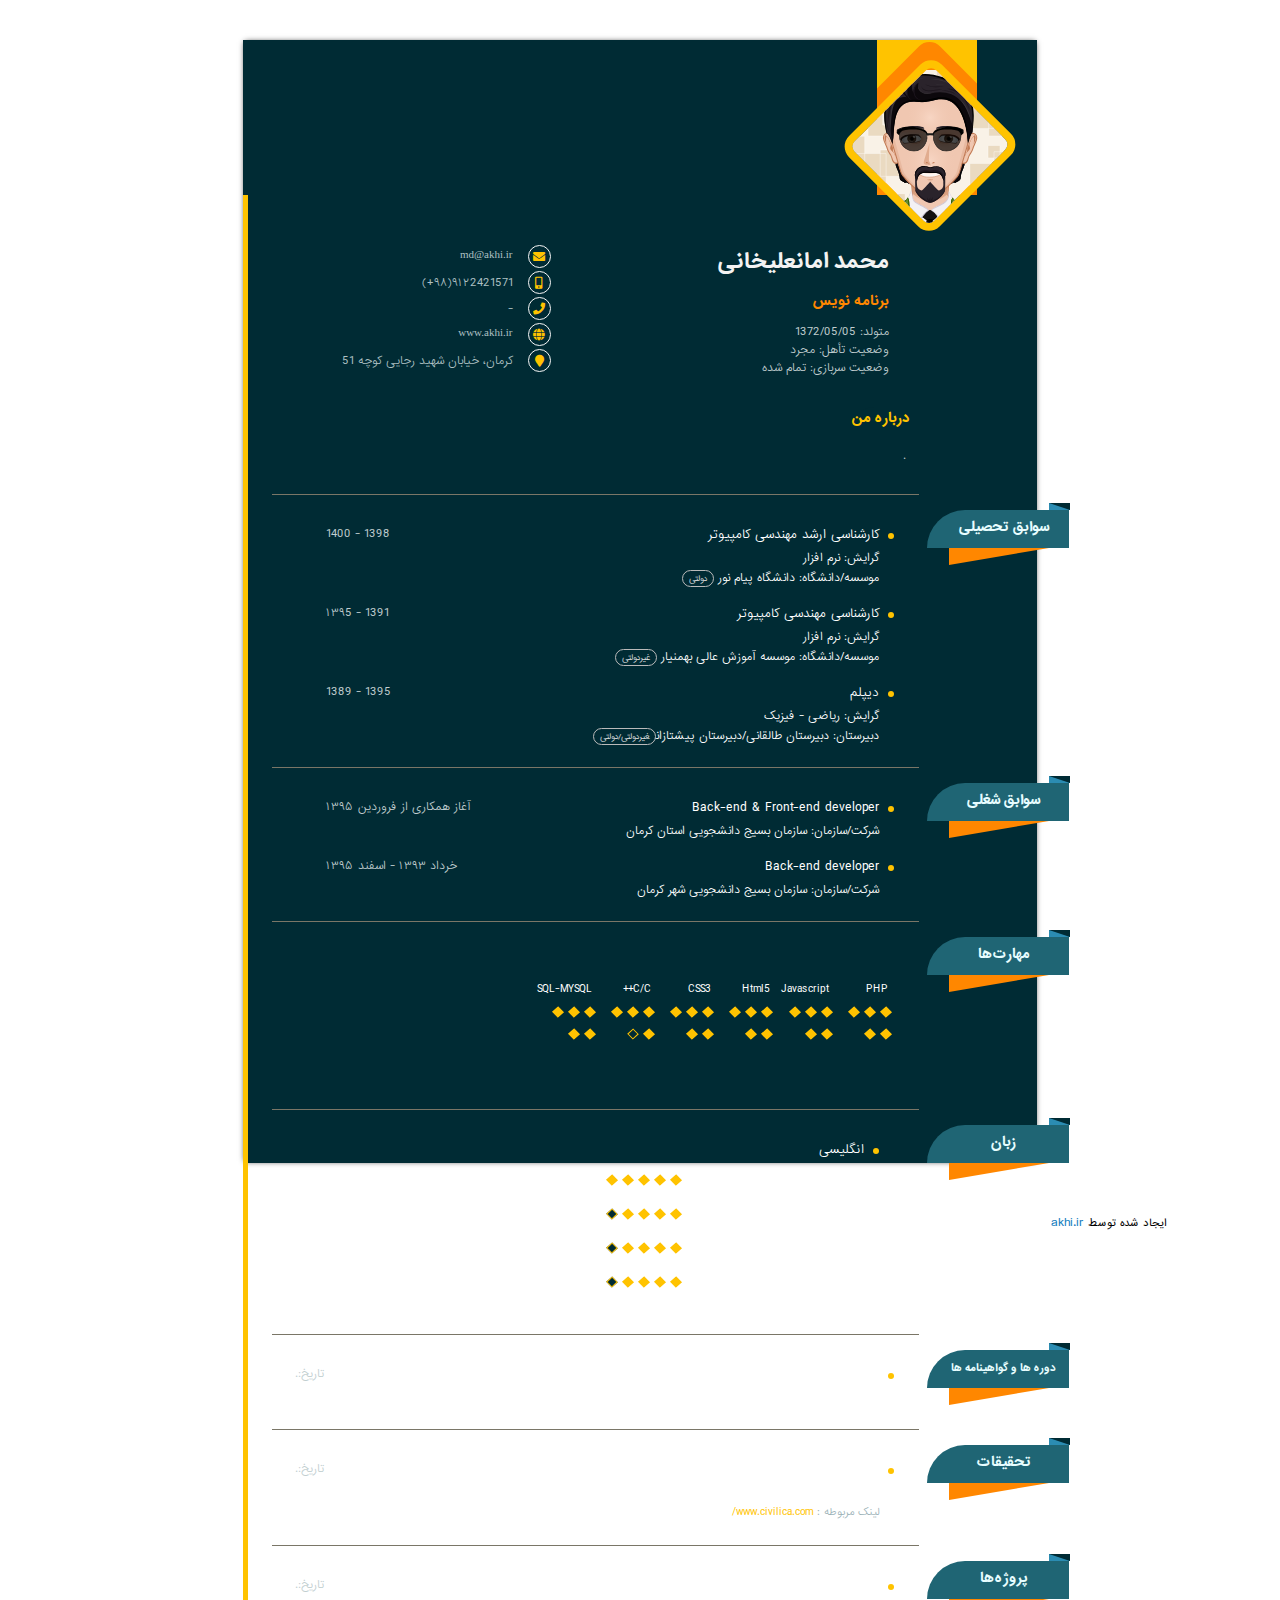
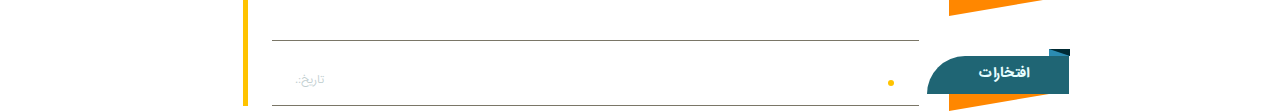
<file: index2.html>
<!DOCTYPE html>

<html>
<head>
    

    <base href="https://md-akhi.github.io/">

<meta charset="UTF-8">
<meta name="viewport" content="width=1024">
<link rel="icon" type="image/png" href="./favicon-new.png">

    <title>رزومه</title>
<meta name="description" content="برنامه نویس front-end &amp; back-end با بیش از 10 سال سابقه کار و طراح (با زبان های PHP) هستم.">

    <meta name="robots" content="noindex, nofollow">

<link href="./css/fonts.css" rel="stylesheet">
<link rel="stylesheet" href="./lib/fontawesome-5.15.1/css/all.min.css" />

<link href="./css/Resume-RTL.css" rel="stylesheet">
<link href="./css/main-RTL.css" rel="stylesheet" id="dynamic-style">

    <script src="./js/jquery.min.js"></script>
    <script src="../jsf/less.min.js"></script>


        <script>
        var options = {
            newVars: {
  "@main_font_size": "20px",
  "@main_color": "#ffc300",
  "@base_vertical_space": "15px",
  "@font_name": "IRANSans"
},
        };
    </script>
</head>

<body>
    

<style>
    body, html {
        -ms-text-size-adjust: none;
        -moz-text-size-adjust: none;
        -o-text-size-adjust: none;
        -webkit-text-size-adjust: none;
    }
</style>







<script>
    $(function () {
        setTimeout(function () {
            setInterval(function () {
                var button = document.querySelector('.tools-menu-purchase a');
                button.classList.remove('sheen-effect');
                setTimeout(function () {
                    button.classList.add('sheen-effect');
                }, 500)
            },4000)
        }, 2000)

        if (screen.width <= 768) {
            window.document.body.classList.add('mobile-version');
        }
    })
</script>    <div class="container">
        <div class="row" style="height:100%">
            <div class="smbox col-narrow">
                <div class="border"></div>
                <div class="pic-thumb">
                    <div class="user-image" style="background-image:url('./images/svg/myAvatar.svg')"></div>
                </div>
            </div>
            <div class="lgbox col-wide sortable-cv-items">
                <div class="contact-info not-drag">
                    <h1 class="not-drag">محمد امانعلیخانی</h1>
                        <h2 class="job-title not-drag">برنامه نویس</h2>
                    <div class="other-infos not-drag">
    
            <div class="basic__birthday">
                <span>متولد:</span>
                    <span>1372/05/05</span>
            </div>

            <div class="basic__marital">
                <span>وضعیت تأهل:</span>
                <span>مجرد</span>
            </div>

            <div class="basic__military">
                <span>وضعیت سربازی:</span>
                <span>تمام شده</span>
            </div>
    
</div>

                </div>
                <div class="not-drag">
                    <div class="infoo info" data-section="Contact">
    <div class="infoo-head">
        <label>اطلاعات تماس</label>
    </div>

            <div class="contact-item contact__email">
                <span>
                    <i class="fa fa-envelope"></i>
                </span>
                <span>ایمیل:</span>
                <span>md@akhi.ir</span>
            </div>
    <div class="contact-item contact__mobile">
                <span>
                    <i class="fa fa-mobile-alt"></i>
                </span>
                <span>موبایل:</span>
                <span style="unicode-bidi:embed" dir="ltr">(&#x2B;۹۸)۹۱۲2421571</span>
    </div>
            <div class="contact-item contact__phone">
                <span>
                    <i class="fa fa-phone"></i>
                </span>
                <span>تلفن:</span>
                <span>-</span>
            </div>
                <div class="contact-item contact__website">
                <span>
                    <i class="fas fa-globe"></i>
                </span>
                <span>وب سایت:</span>
                <span>www.akhi.ir</span>
            </div>
                <div class="contact-item contact__city">
                <span>
                    <i class="fas fa-map-marker"></i>
                </span>
                <span>آدرس:</span>
                <span>کرمان، خیابان شهید رجایی کوچه 51</span>
            </div>
</div>
                </div>
                <div class="not-drag">
                    


    <div class="property-item basic__about" data-section="About">
        <div class="property-item_head">
            <span>
                <i class="fa fa-user"></i>
            </span>
            <label>درباره من</label>
        </div>
        <div class="property-item_body">
            <p class="about-us">.
            </p>
        </div>
    </div>


                </div>

    <div class="property-item education__list" data-section="Education">
        <div class="property-item_head">
            <span>
                <i class="fa fa-graduation-cap"></i>
            </span>
            <label>سوابق تحصیلی</label>

        </div>
        <div class="property-item_body">
            <ul class="history multi-line">
                    <li>
                        <h2 class="subtitle">کارشناسی ارشد  مهندسی کامپیوتر</h2>
                        <h3 class="subtitle">گرایش: نرم افزار</h3>
                                    <h3 class="subtitle">موسسه/دانشگاه: دانشگاه پیام نور <label>دولتی</label></h3>
                                                    <label class="date"> 1398 -  1400</label>
                                            </li>
                    <li>
                        <h2 class="subtitle">کارشناسی  مهندسی کامپیوتر</h2>
                        <h3 class="subtitle">گرایش: نرم افزار</h3>
                                    <h3 class="subtitle">موسسه/دانشگاه: موسسه آموزش عالی بهمنیار <label>غیردولتی</label></h3>
                                                    <label class="date"> 1391 -  ۱۳۹5</label>
                                            </li>
                    <li>
                        <h2 class="subtitle">دیپلم</h2>
                        <h3 class="subtitle">گرایش: ریاضی - فیزیک</h3>
                                    <h3 class="subtitle">دبیرستان: دبیرستان طالقانی/دبیرستان پیشتازان<label>غیردولتی/دولتی</label></h3>
                                                    <label class="date"> 1395 -  1389</label>
                                            </li>
            </ul>
        </div>
    </div>

    <div class="property-item experience__list" data-section="Experience">
        <div class="property-item_head">
            <span>
                <i class="fa fa-toolbox"></i>
            </span>
            <label>سوابق شغلی</label>
        </div>
        <div class="property-item_body">
            <ul class="history multi-line">
                        <li class="1220">
                            <h2 class="subtitle">Back-end & Front-end developer</h2>
                            <h3 class="subtitle">
شرکت/سازمان: سازمان بسیج دانشجویی استان کرمان
                            </h3>
                                <label class="date">آغاز همکاری از فروردین ۱۳۹۵</label>

                        </li>
                        <li class="58666">
                            <h2 class="subtitle">Back-end developer</h2>
                            <h3 class="subtitle">
شرکت/سازمان: سازمان بسیج دانشجویی شهر کرمان
                            </h3>
                                <label class="date">خرداد ۱۳۹۳ - اسفند ۱۳۹۵</label>

                        </li>
            </ul>
        </div>
    </div>

    <div class="property-item skill__list" data-section="Skill">
        <div class="property-item_head">
            <span>
                <i class="fa fa-lightbulb"></i>
            </span>
            <label>مهارت‌ها</label>
        </div>
        <div class="property-item_body">
            <div class="bar-progress item-row w0">
                <ul class="history">
                        <li>
                            <span>
                                <label>PHP</label>
                                    <label class="grade">
                                        <small>100%</small>
                                            <i class=tik></i>
                                            <i class=tik></i>
                                            <i class=tik></i>
                                            <i class=tik></i>
                                            <i class=tik></i>
                                    </label>
                            </span>
                        </li>
                        <li>
                            <span>
                                <label>Javascript</label>
                                    <label class="grade">
                                        <small>100%</small>
                                            <i class=tik></i>
                                            <i class=tik></i>
                                            <i class=tik></i>
                                            <i class=tik></i>
                                            <i class=tik></i>
                                    </label>
                            </span>
                        </li>
						<li>
                            <span>
                                <label>Html5</label>
                                    <label class="grade">
                                        <small>100%</small>
                                            <i class=tik></i>
                                            <i class=tik></i>
                                            <i class=tik></i>
                                            <i class=tik></i>
                                            <i class=tik></i>
                                    </label>
                            </span>
                        </li>
						<li>
                            <span>
                                <label>CSS3</label>
                                    <label class="grade">
                                        <small>100%</small>
                                            <i class=tik></i>
                                            <i class=tik></i>
                                            <i class=tik></i>
                                            <i class=tik></i>
                                            <i class=tik></i>
                                    </label>
                            </span>
                        </li>
                        <li>
                            <span>
                                <label>C/C++</label>
                                    <label class="grade">
                                        <small>80%</small>
                                            <i class=tik></i>
                                            <i class=tik></i>
                                            <i class=tik></i>
                                            <i class=tik></i>
                                            <i ></i>
                                    </label>
                            </span>
                        </li>
                        <li>
                            <span>
                                <label>SQL-MYSQL</label>
                                    <label class="grade">
                                        <small>100%</small>
                                            <i class=tik></i>
                                            <i class=tik></i>
                                            <i class=tik></i>
                                            <i class=tik></i>
                                            <i class=tik></i>
                                    </label>
                            </span>
                        </li>
                </ul>

            </div>
            <div class="circle-progress">
                <div class="circle-progress__item">
                    <ul class="history">
                            <li>
                                <div class="c100 p100 small">
                                    <span>100%</span>
                                    <div class="slice">
                                        <div class="bar"></div>
                                        <div class="fill"></div>
                                    </div>
                                    <div class="circle-progress__title">.</div>
                                </div>
                            </li>
                            <li>
                                <div class="c100 p100 small">
                                    <span>100%</span>
                                    <div class="slice">
                                        <div class="bar"></div>
                                        <div class="fill"></div>
                                    </div>
                                    <div class="circle-progress__title">.</div>
                                </div>
                            </li>
                            <li>
                                <div class="c100 p80 small">
                                    <span>80%</span>
                                    <div class="slice">
                                        <div class="bar"></div>
                                        <div class="fill"></div>
                                    </div>
                                    <div class="circle-progress__title">.</div>
                                </div>
                            </li>
                            <li>
                                <div class="c100 p80 small">
                                    <span>80%</span>
                                    <div class="slice">
                                        <div class="bar"></div>
                                        <div class="fill"></div>
                                    </div>
                                    <div class="circle-progress__title">.</div>
                                </div>
                            </li>
                            <li>
                                <div class="c100 p80 small">
                                    <span>80%</span>
                                    <div class="slice">
                                        <div class="bar"></div>
                                        <div class="fill"></div>
                                    </div>
                                    <div class="circle-progress__title">Javascript</div>
                                </div>
                            </li>
                            <li>
                                <div class="c100 p100 small">
                                    <span>100%</span>
                                    <div class="slice">
                                        <div class="bar"></div>
                                        <div class="fill"></div>
                                    </div>
                                    <div class="circle-progress__title">.</div>
                                </div>
                            </li>
                            <li>
                                <div class="c100 p100 small">
                                    <span>100%</span>
                                    <div class="slice">
                                        <div class="bar"></div>
                                        <div class="fill"></div>
                                    </div>
                                    <div class="circle-progress__title">SQL</div>
                                </div>
                            </li>
                            <li>
                                <div class="c100 p100 small">
                                    <span>100%</span>
                                    <div class="slice">
                                        <div class="bar"></div>
                                        <div class="fill"></div>
                                    </div>
                                    <div class="circle-progress__title">.</div>
                                </div>
                            </li>
                    </ul>
                </div>
            </div>
        </div>
    </div>


    <div class="property-item language__list" data-section="Language">
        <div class="property-item_head">
            <span>
                <i class="fa fa-globe-americas"></i>
            </span>
            <label>زبان</label>
        </div>
        <div class="property-item_body">
            <div class="item-row w4">
                <ul class="history">
                            <li>
                                <h2 class="subtitle language-item">انگلیسی</h2>
                                <span>
                                    <label>مهارت خواندن</label>
                                    <label class="grade">
                                            <i class=tik><span id="freelancer" class="far fa-star"></span></i>
                                            <i class=tik><span id="freelancer" class="far fa-star"></span></i>
                                            <i class=tik><span id="freelancer" class="far fa-star"></span></i>
                                            <i class=tik><span id="freelancer" class="far fa-star"></span></i>
                                            <i class=tik><span id="freelancer" class="far fa-star"></span></i>
                                    </label>
                                </span>
                                <span>
                                    <label>مهارت نوشتن</label>
                                    <label class="grade">
                                            <i class=tik><span id="freelancer" class="far fa-star"></span></i>
                                            <i class=tik><span id="freelancer" class="far fa-star"></span></i>
                                            <i class=tik><span id="freelancer" class="far fa-star"></span></i>
                                            <i class=tik><span id="freelancer" class="far fa-star"></span></i>
                                            <i ><span id="freelancer" class="far fa-star"></span></i>
                                    </label>
                                </span>
                                <span>

                                    <label>مهارت گفتاری</label>
                                    <label class="grade">
                                            <i class=tik><span id="freelancer" class="far fa-star"></span></i>
                                            <i class=tik><span id="freelancer" class="far fa-star"></span></i>
                                            <i class=tik><span id="freelancer" class="far fa-star"></span></i>
                                            <i class=tik><span id="freelancer" class="far fa-star"></span></i>
                                            <i ><span id="freelancer" class="far fa-star"></span></i>
                                    </label>
                                </span>
                                <span>

                                    <label>مهارت شنیداری</label>
                                    <label class="grade">
                                            <i class=tik><span id="freelancer" class="far fa-star"></span></i>
                                            <i class=tik><span id="freelancer" class="far fa-star"></span></i>
                                            <i class=tik><span id="freelancer" class="far fa-star"></span></i>
                                            <i class=tik><span id="freelancer" class="far fa-star"></span></i>
                                            <i ><span id="freelancer" class="far fa-star"></span></i>
                                    </label>
                                </span>
                            </li>
                </ul>

            </div>
            <div class="circle-progress">
                <div class="circle-progress__item">
                    <ul class="history">
                        <li>
                            <h2 class="subtitle language-item">انگلیسی</h2>
                            <div class="c100 p100 small">
                                <span>100%</span>
                                <div class="slice">
                                    <div class="bar"></div>
                                    <div class="fill"></div>
                                </div>
                                <div class="circle-progress__title">مهارت خواندن</div>
                            </div>
                            <div class="c100 p80 small">
                                <span>80%</span>
                                <div class="slice">
                                    <div class="bar"></div>
                                    <div class="fill"></div>
                                </div>
                                <div class="circle-progress__title">مهارت گفتاری</div>
                            </div>
                            <div class="c100 p80 small">
                                <span>80%</span>
                                <div class="slice">
                                    <div class="bar"></div>
                                    <div class="fill"></div>
                                </div>
                                <div class="circle-progress__title">مهارت نوشتن</div>
                            </div>
                            <div class="c100 p80 small">
                                <span>80%</span>
                                <div class="slice">
                                    <div class="bar"></div>
                                    <div class="fill"></div>
                                </div>
                                <div class="circle-progress__title">مهارت شنیداری</div>
                            </div>
                        </li>
                    </ul>
                </div>
            </div>
        </div>
    </div>

    <div class="property-item certificate__list" data-section="Certificate">
        <div class="property-item_head">
            <span>
                <i class="fa fa-tasks"></i>
            </span>
            <label>دوره ها و گواهینامه ها</label>
            
        </div>
        <div class="property-item_body">
            <ul class="history one-line">
                    <li>
                        <h2 class="subtitle bidirectional">.</h2>
                        <h3 class="subtitle">موسسه: .</h3>
                            <label class="date"><label class="text-date">تاریخ:</label>.</label>
                    </li>
            </ul>
        </div>
    </div>




    <div class="property-item research__list" data-section="Research">
        <div class="property-item_head">
            <span>
                <i class="fa fa-search"></i>
            </span>
            <label>تحقیقات</label>

        </div>
        <div class="property-item_body">
            <ul class="history one-line">
                    <li>
                        <h2 class="subtitle bidirectional">
                            <span> .</span>
                        </h2>
                            <h3 class="subtitle">
                                ناشر: 
                                <span>.</span>
                            </h3>

                            <label class="date"><label class="text-date">تاریخ:</label>.</label>

                                                    <p class="project-link">
                                لینک مربوطه : <a rel="nofollow noreferrer" href="http://www.civilica.com/" target="_blank">www.civilica.com/</a>
                            </p>
                    </li>
            </ul>
        </div>
    </div>





    <div class="property-item project__list" data-section="Project">
        <div class="property-item_head">
            <span>
                <i class="fa fa-pencil-ruler"></i>
            </span>
            <label>پروژه‌ها</label>
            
        </div>
        <div class="property-item_body">
            <ul class="history one-line">
                <li>
                    <h2 class="subtitle bidirectional">
                    .</h2>
                        <h3 class="subtitle">کارفرما / درخواست کننده: .</h3>
                                            <label class="date"><label class="text-date">تاریخ:</label>.</label>

                                    </li>
            </ul>
        </div>
    </div>




    <div class="property-item honor__list" data-section="Honor">
        <div class="property-item_head">
            <span>
                <i class="fa fa-award"></i>
            </span>
            <label>افتخارات</label>
            
        </div>
        <div class="property-item_body">
            <ul class="history list-item">
                <li>
                    <p class="bidirectional">
                        .
                    </p>
                        <label class="date"><label class="text-date">تاریخ:</label>.</label>
                </li>
            </ul>
        </div>
    </div>





            </div>
        </div>
    </div>
<style>
    .page-watermark {
        left: calc(50% - 350px);
        display: none;
        position: absolute;
        font-size: 96px;
        transform: rotate(-45deg);
        -webkit-transform: rotate(-45deg);
        opacity: 0.5;
        font-weight: bold;
        color: #969696;
        z-index: 0;
    }
</style>

<script>
    var fullHeight = function (measure) {
        var height = document.querySelector(".container").offsetHeight;
        var colwide = document.querySelector(".col-wide");
        var colnarrow = document.querySelector(".col-narrow");
        var oneColLayout = document.querySelector(".one-col-layout");
        var head = document.querySelector(".contact-info");

        if (oneColLayout != null) {
            height = oneColLayout.offsetHeight;
        }
        else {
            if (measure) {
                var colNarrowMeasuredHeight = measureHeight('.col-narrow');
                var colWideMeasuredHeight = measureHeight('.col-wide');

                if (colWideMeasuredHeight > colNarrowMeasuredHeight) {
                    height = colWideMeasuredHeight;
                } else {
                    height = colNarrowMeasuredHeight;
                }
            }
            else {
                if (colwide.offsetHeight > colnarrow.offsetHeight) {
                    height = colwide.offsetHeight;
                } else {
                    height = colnarrow.offsetHeight;
                }

            }
        }

        if (head != null) height += head.offsetHeight;

        var height_mm = height / 3.7795275591 - 5;
        //var height_mm = (height * 25.4) / 96 - 0;

        height_mm = Math.ceil(height_mm / 297) * 297 - 1;
        document.querySelector(".container").style.height = height_mm + "mm";

        $('div.page-indicator,div.page-watermark').remove();
        var pages = Math.ceil(height_mm / 297);
        for (var i = 0; i < pages; i++) {
            var top = i * 297;
            $('<div data-page="' + (i + 1) + '" class="page-indicator"></div>').appendTo('.container').css({ top: top + 'mm' });
        }

    };
    function measureHeight(selector) {
        var height = 0;
        $(selector).children().each(function () {
            height += $(this).height() + parseInt($(this).css('paddingBottom')) + parseInt($(this).css('paddingTop'));
        })
        return height;
    }
</script>
<script>
    function webHeightAdjust() {
        var height = document.querySelector(".container").offsetHeight;
        var colwide = document.querySelector(".col-wide");
        var colnarrow = document.querySelector(".col-narrow");
        var oneColLayout = document.querySelector(".one-col-layout");
        var head = document.querySelector(".contact-info");
        if (oneColLayout != null) {
            height = oneColLayout.offsetHeight;
        }
        else {
            if (colwide.offsetHeight > colnarrow.offsetHeight) {
                height = colwide.offsetHeight;
            } else {
                height = colnarrow.offsetHeight;
            }
        }
        if (head != null) height += head.offsetHeight;
        var height_mm = height * 25.4 / 96 + 15;
        document.querySelector(".container").style.height = height_mm + "mm";
    }
</script>

    <div class="footer">
        ایجاد شده توسط
        <a href="https://akhi.ir">
            akhi.ir
        </a>
    </div>
    <style>
        .container {
            box-shadow: 0 0 6px -2px #000;
            margin: 0 auto;
            margin-top: 40px;
            margin-bottom: 50px;
            min-height: 297mm;
        }
    </style>
        <script src="../jsf/reloadStyle.js"></script>
    <script>
        window.onload = function () {
            setTimeout(function () {
                webHeightAdjust();
            }, 800);
        }
    </script>
       


</body>
</html>
</file>
<file: css/fonts.css>
@font-face {
    font-family: 'SDF';
    src: url('./fonts/IRANSans-web.woff') format('woff'),url('./fonts/IRANSans-Light-web.ttf') format('truetype');
    font-weight: normal;
}
@font-face {
    font-family: 'SDF';
    src: url('./fonts/IRANSans-Bold-web.woff') format('woff'),url('./fonts/IRANSans-Bold-web.ttf') format('truetype');
    font-weight: bold;
}
@font-face {
    font-family: 'SansIrani';
    src: url('./fonts/IRANSans-Light-web.woff') format('woff'),url('./fonts/IRANSans-Light-web.ttf') format('truetype');
    font-weight: normal;
}

@font-face {
    font-family: 'FarsNews';
    src: url('./fonts/Vazir.woff') format('woff');
    font-weight: normal;
}

@font-face {
    font-family: 'YekPezeshk';
    src: url('./fonts/IRANSansWeb.woff2') format('woff');
    font-weight: normal;
}

@font-face {
    font-family: 'Digiato';
    src: url('./fonts/IRANSansWeb_Light.woff2') format('woff');
    font-weight: normal;
}

@font-face {
    font-family: 'Digiato2';
    src: url('./fonts/OpenSans-Light.woff2') format('woff');
    font-weight: normal;
}
</file>
<file: css/Resume-RTL.css>
html {
    font-size: 14px
}

body {
    direction: rtl;
    font-family: sdf;
    margin: 0;
    font-size: 1rem;
    counter-reset: chapternum
}

.container {
    width: 210mm;
    display: block;
    -webkit-box-sizing: border-box;
    box-sizing: border-box;
    padding: 30px;
    background: #fff;
    position:relative;
}

.en-font {
    font-family: 'Calibri';
}

div.user-image {
    background-image: url('');
    background-size: cover;
    background-position: center;
    background-repeat: no-repeat;
    height: 110px;
    width: 110px;
    display: inline-block;
    -webkit-box-sizing: border-box;
    box-sizing: border-box;
    border-radius: 100%;
    margin: AUTO;
    display: -webkit-box;
    position: relative;
    z-index: 1
}

.name-job-desc {
    display: inline-block;
    width: 100%;
    box-sizing: border-box;
    padding: 0 10px;
    color: #333
}

    .name-job-desc h1 {
        margin: 0;
        font-size: 1.3rem;
        text-align: CENTER;
        font-weight: 700;
        margin-bottom: 10px;
        color: #147cbe;
        margin-top: 47px
    }

    .name-job-desc h2 {
        margin: -5px 0 15px;
        font-weight: 400;
        color: #909090;
        font-size: 13px;
        text-align: center;
    }

small {
    display: none
}

.contact-info_item > div span {
    font-size: .92rem
}

    .contact-info_item > div span:first-child {
        color: #1f222b;
        font-size: .9rem;
    }

h2.job-desc {
    margin-top: -9px;
    font-weight: 100;
    color: #147cbe;
    font-size: 20px
}

.property-item {
}

.circle-progress {
    display: none
}

.property-item_head {
    font-size: 1.1rem;
    border-bottom: 1px solid #147cbe;
    text-align: center;
    width: 50%;
    margin: AUTO;
    clear: both;
    padding-top: 15px
}

    .property-item_head label {
        font-size: 1rem;
        font-weight: 700;
        color: #147cbe;
        position: relative;
        text-align: center;
        line-height: 2.2em;
        border-bottom: 3px solid;
        min-width: 100px
    }

.property-item_body {
    padding: 10px 0 5px;
    width: 100%;
    box-sizing: border-box
}

    .property-item_body > *:first-child {
        margin: 0;
        margin-top: 0;
        font-size: 14px;
        padding: 0 15px
    }

ul.history, ul.list-item {
    list-style-type: circle;
    padding-right: 0;
    float: right;
    margin-top: 0 !important;
    width: 100%
}

    ul.history h2.subtitle {
        margin: 0;
        font-size: 13px;
        margin-bottom: 5px;
        margin-top: 5px;
        font-weight: 700;
        color: inherit
    }

    ul.history h3.subtitle {
        margin: 0;
        font-size: 12px;
        margin-bottom: 2px;
        font-style: italic
    }

    ul.history label.date {
        font-size: 11px;
        margin-top: 5px
    }

    ul.history p.description {
        font-size: 11px;
        margin: 0;
        margin-top: 6px;
        color: #525252
    }

    ul.history li {
        float: right;
        list-style: none;
        box-sizing: border-box;
        padding-right: 0;
        margin: 0;
        min-height: 60px
    }

        ul.history li:last-child {
            margin-bottom: 0
        }



    ul.list-item li {
        list-style: none;
        width: 100%;
        margin-bottom: 5px;
    }

        ul.list-item li:last-child {
            margin-bottom: 0
        }

        ul.list-item li p {
            border-right: 1px solid #eee;
            padding-right: 0;
            padding-left: 15px;
            margin: 0;
            font-weight: bold;
        }

div.item-row li > span {
    float: right;
    padding-left: 10px;
    box-sizing: border-box;
    height: 24px;
    margin: 5px 0;
    display: block
}

    div.item-row li > span label {
        line-height: 24px;
        height: 100%;
        font-size: 10px;
        display: block;
        float: right
    }

        div.item-row li > span label:first-child {
            float: right;
            color: #fff;
            background: #575757;
            display: block;
            padding: 0 6px;
            border-radius: 2px;
            margin-left: 5px;
        }

.item-row.w0 li > span {
    width: auto
}

.item-row.w1 li > span {
    width: 100%
}

div.item-row.w1.fix li > span label:first-child {
    width: 20%
}

.item-row.w2 li > span {
    width: 50%
}

div.item-row.w2.fix li > span label:first-child {
    width: 35%
}

.item-row.w3 li > span {
    width: 33.3333%
}

div.item-row.w3.fix li > span label:first-child {
    width: 50%
}

.item-row.w4 > li span {
    margin-left: 10px;
    margin-bottom: 15px
}

div.item-row.w4.fix li > span label:first-child {
    width: 56%
}

div.item-row li > span label.grade i {
    border-radius: 50%;
    width: 10px;
    height: 10px;
    margin: 7px 1px;
    background: #c7c7c7;
    box-sizing: border-box;
    display: block;
    float: right
}

    div.item-row li > span label.grade i.tik {
        background: #575757
    }

label.date {
    color: #8a8a8a
}

h2.subtitle {
    width: 100%;
    font-size: 1.1rem;
    margin-bottom: 5px;
    margin-top: 0;
    font-size: 13px
}

h3.subtitle {
    font-size: 1rem;
    margin: 0;
    font-weight: 400
}

ul.list-item li p.description {
    margin: 0;
    color: #8a8a8a
}

.contact-info_item {
    clear: both;
    display: inline-block;
    width: 100%;
    background: #f7f7f7;
    padding: 10px 0;
    margin-top: -50px;
    position: relative;
    z-index: 0
}

    .contact-info_item div {
        width: 250px;
        float: right;
        padding: 0;
        padding-right: 100px
    }

.about-us {
    padding: 0 20px;
    text-align: justify;
    line-height: 2.1em
}

.footer {
    text-align: center;
    margin-bottom: 15px;
    font-size: 11px
}

    .footer a {
        color: #147cbe;
        text-decoration: none;
        font-size: 15px
    }

ul.history.one-line li {
    width: 100%
}

h3.subtitle label {
    font-size: 10px;
    color: #2c2c2c;
    background: #d0d0d0;
    padding: 1px 6px;
    font-style: normal;
    border-radius: 4px
}

.skill-grade {
    display: none !important
}

.property-item_head span {
    display: none
}

div.contact-item span:first-child {
    display: none
}

.multi-line li {
    width: 50%
}

.one-col-layout {
    float: right;
    width: 100%
}

li.break-property-item {
    clear: both !important;
    width: 100% !important;
    float: none !important
}

.bar-progress {
}

.circle-progress {
    display: none;
    float: right;
    width: 100%
}

.circle-progress__item {
    float: right;
    width: 100%
}

.circle-progress__title {
    font-size: 11px;
    position: absolute;
    top: 88px;
    line-height: 14px;
    width: 100%;
    text-align: center
}

.property-item.social__list ul.history li span label i:last-child {
    display: none
}

.property-item.social__list ul.history li span label:first-child {
    font-size: 19px;
    color: #334b63;
    background: #fff
}

.rect-auto, .c100.p51 .slice, .c100.p52 .slice, .c100.p53 .slice, .c100.p54 .slice, .c100.p55 .slice, .c100.p56 .slice, .c100.p57 .slice, .c100.p58 .slice, .c100.p59 .slice, .c100.p60 .slice, .c100.p61 .slice, .c100.p62 .slice, .c100.p63 .slice, .c100.p64 .slice, .c100.p65 .slice, .c100.p66 .slice, .c100.p67 .slice, .c100.p68 .slice, .c100.p69 .slice, .c100.p70 .slice, .c100.p71 .slice, .c100.p72 .slice, .c100.p73 .slice, .c100.p74 .slice, .c100.p75 .slice, .c100.p76 .slice, .c100.p77 .slice, .c100.p78 .slice, .c100.p79 .slice, .c100.p80 .slice, .c100.p81 .slice, .c100.p82 .slice, .c100.p83 .slice, .c100.p84 .slice, .c100.p85 .slice, .c100.p86 .slice, .c100.p87 .slice, .c100.p88 .slice, .c100.p89 .slice, .c100.p90 .slice, .c100.p91 .slice, .c100.p92 .slice, .c100.p93 .slice, .c100.p94 .slice, .c100.p95 .slice, .c100.p96 .slice, .c100.p97 .slice, .c100.p98 .slice, .c100.p99 .slice, .c100.p100 .slice {
    clip: rect(auto,auto,auto,auto)
}

.pie, .c100 .bar, .c100.p51 .fill, .c100.p52 .fill, .c100.p53 .fill, .c100.p54 .fill, .c100.p55 .fill, .c100.p56 .fill, .c100.p57 .fill, .c100.p58 .fill, .c100.p59 .fill, .c100.p60 .fill, .c100.p61 .fill, .c100.p62 .fill, .c100.p63 .fill, .c100.p64 .fill, .c100.p65 .fill, .c100.p66 .fill, .c100.p67 .fill, .c100.p68 .fill, .c100.p69 .fill, .c100.p70 .fill, .c100.p71 .fill, .c100.p72 .fill, .c100.p73 .fill, .c100.p74 .fill, .c100.p75 .fill, .c100.p76 .fill, .c100.p77 .fill, .c100.p78 .fill, .c100.p79 .fill, .c100.p80 .fill, .c100.p81 .fill, .c100.p82 .fill, .c100.p83 .fill, .c100.p84 .fill, .c100.p85 .fill, .c100.p86 .fill, .c100.p87 .fill, .c100.p88 .fill, .c100.p89 .fill, .c100.p90 .fill, .c100.p91 .fill, .c100.p92 .fill, .c100.p93 .fill, .c100.p94 .fill, .c100.p95 .fill, .c100.p96 .fill, .c100.p97 .fill, .c100.p98 .fill, .c100.p99 .fill, .c100.p100 .fill {
    position: absolute;
    border: .08em solid #307bbb;
    width: .84em;
    height: .84em;
    clip: rect(0em,0.5em,1em,0em);
    border-radius: 50%;
    -webkit-transform: rotate(0deg);
    -moz-transform: rotate(0deg);
    -ms-transform: rotate(0deg);
    -o-transform: rotate(0deg);
    transform: rotate(0deg)
}

.pie-fill, .c100.p51 .bar:after, .c100.p51 .fill, .c100.p52 .bar:after, .c100.p52 .fill, .c100.p53 .bar:after, .c100.p53 .fill, .c100.p54 .bar:after, .c100.p54 .fill, .c100.p55 .bar:after, .c100.p55 .fill, .c100.p56 .bar:after, .c100.p56 .fill, .c100.p57 .bar:after, .c100.p57 .fill, .c100.p58 .bar:after, .c100.p58 .fill, .c100.p59 .bar:after, .c100.p59 .fill, .c100.p60 .bar:after, .c100.p60 .fill, .c100.p61 .bar:after, .c100.p61 .fill, .c100.p62 .bar:after, .c100.p62 .fill, .c100.p63 .bar:after, .c100.p63 .fill, .c100.p64 .bar:after, .c100.p64 .fill, .c100.p65 .bar:after, .c100.p65 .fill, .c100.p66 .bar:after, .c100.p66 .fill, .c100.p67 .bar:after, .c100.p67 .fill, .c100.p68 .bar:after, .c100.p68 .fill, .c100.p69 .bar:after, .c100.p69 .fill, .c100.p70 .bar:after, .c100.p70 .fill, .c100.p71 .bar:after, .c100.p71 .fill, .c100.p72 .bar:after, .c100.p72 .fill, .c100.p73 .bar:after, .c100.p73 .fill, .c100.p74 .bar:after, .c100.p74 .fill, .c100.p75 .bar:after, .c100.p75 .fill, .c100.p76 .bar:after, .c100.p76 .fill, .c100.p77 .bar:after, .c100.p77 .fill, .c100.p78 .bar:after, .c100.p78 .fill, .c100.p79 .bar:after, .c100.p79 .fill, .c100.p80 .bar:after, .c100.p80 .fill, .c100.p81 .bar:after, .c100.p81 .fill, .c100.p82 .bar:after, .c100.p82 .fill, .c100.p83 .bar:after, .c100.p83 .fill, .c100.p84 .bar:after, .c100.p84 .fill, .c100.p85 .bar:after, .c100.p85 .fill, .c100.p86 .bar:after, .c100.p86 .fill, .c100.p87 .bar:after, .c100.p87 .fill, .c100.p88 .bar:after, .c100.p88 .fill, .c100.p89 .bar:after, .c100.p89 .fill, .c100.p90 .bar:after, .c100.p90 .fill, .c100.p91 .bar:after, .c100.p91 .fill, .c100.p92 .bar:after, .c100.p92 .fill, .c100.p93 .bar:after, .c100.p93 .fill, .c100.p94 .bar:after, .c100.p94 .fill, .c100.p95 .bar:after, .c100.p95 .fill, .c100.p96 .bar:after, .c100.p96 .fill, .c100.p97 .bar:after, .c100.p97 .fill, .c100.p98 .bar:after, .c100.p98 .fill, .c100.p99 .bar:after, .c100.p99 .fill, .c100.p100 .bar:after, .c100.p100 .fill {
    -webkit-transform: rotate(180deg);
    -moz-transform: rotate(180deg);
    -ms-transform: rotate(180deg);
    -o-transform: rotate(180deg);
    transform: rotate(180deg)
}

.c100 {
    position: relative;
    font-size: 120px;
    width: 1em;
    height: 1em;
    border-radius: 50%;
    float: left;
    margin: 0 .1em .1em 0;
    background-color: #ccc
}

    .c100 *, .c100 *:before, .c100 *:after {
        -webkit-box-sizing: content-box;
        -moz-box-sizing: content-box;
        box-sizing: content-box
    }

    .c100.center {
        float: none;
        margin: 0 auto
    }

    .c100.big {
        font-size: 240px
    }

    .c100.small {
        font-size: 80px
    }

    .c100 > span {
        position: absolute;
        width: 100%;
        z-index: 1;
        left: 0;
        top: 0;
        width: 5em;
        line-height: 5em;
        font-size: .2em;
        color: #ccc;
        display: block;
        text-align: center;
        white-space: nowrap;
        -webkit-transition-property: all;
        -moz-transition-property: all;
        -o-transition-property: all;
        transition-property: all;
        -webkit-transition-duration: .2s;
        -moz-transition-duration: .2s;
        -o-transition-duration: .2s;
        transition-duration: .2s;
        -webkit-transition-timing-function: ease-out;
        -moz-transition-timing-function: ease-out;
        -o-transition-timing-function: ease-out;
        transition-timing-function: ease-out
    }

    .c100:after {
        position: absolute;
        top: .08em;
        left: .08em;
        display: block;
        content: " ";
        border-radius: 50%;
        background-color: #f5f5f5;
        width: .84em;
        height: .84em;
        -webkit-transition-property: all;
        -moz-transition-property: all;
        -o-transition-property: all;
        transition-property: all;
        -webkit-transition-duration: .2s;
        -moz-transition-duration: .2s;
        -o-transition-duration: .2s;
        transition-duration: .2s;
        -webkit-transition-timing-function: ease-in;
        -moz-transition-timing-function: ease-in;
        -o-transition-timing-function: ease-in;
        transition-timing-function: ease-in
    }

    .c100 .slice {
        position: absolute;
        width: 1em;
        height: 1em;
        clip: rect(0em,1em,1em,0.5em)
    }

    .c100.p1 .bar {
        -webkit-transform: rotate(3.6deg);
        -moz-transform: rotate(3.6deg);
        -ms-transform: rotate(3.6deg);
        -o-transform: rotate(3.6deg);
        transform: rotate(3.6deg)
    }

    .c100.p2 .bar {
        -webkit-transform: rotate(7.2deg);
        -moz-transform: rotate(7.2deg);
        -ms-transform: rotate(7.2deg);
        -o-transform: rotate(7.2deg);
        transform: rotate(7.2deg)
    }

    .c100.p3 .bar {
        -webkit-transform: rotate(10.8deg);
        -moz-transform: rotate(10.8deg);
        -ms-transform: rotate(10.8deg);
        -o-transform: rotate(10.8deg);
        transform: rotate(10.8deg)
    }

    .c100.p4 .bar {
        -webkit-transform: rotate(14.4deg);
        -moz-transform: rotate(14.4deg);
        -ms-transform: rotate(14.4deg);
        -o-transform: rotate(14.4deg);
        transform: rotate(14.4deg)
    }

    .c100.p5 .bar {
        -webkit-transform: rotate(18deg);
        -moz-transform: rotate(18deg);
        -ms-transform: rotate(18deg);
        -o-transform: rotate(18deg);
        transform: rotate(18deg)
    }

    .c100.p6 .bar {
        -webkit-transform: rotate(21.6deg);
        -moz-transform: rotate(21.6deg);
        -ms-transform: rotate(21.6deg);
        -o-transform: rotate(21.6deg);
        transform: rotate(21.6deg)
    }

    .c100.p7 .bar {
        -webkit-transform: rotate(25.2deg);
        -moz-transform: rotate(25.2deg);
        -ms-transform: rotate(25.2deg);
        -o-transform: rotate(25.2deg);
        transform: rotate(25.2deg)
    }

    .c100.p8 .bar {
        -webkit-transform: rotate(28.8deg);
        -moz-transform: rotate(28.8deg);
        -ms-transform: rotate(28.8deg);
        -o-transform: rotate(28.8deg);
        transform: rotate(28.8deg)
    }

    .c100.p9 .bar {
        -webkit-transform: rotate(32.4deg);
        -moz-transform: rotate(32.4deg);
        -ms-transform: rotate(32.4deg);
        -o-transform: rotate(32.4deg);
        transform: rotate(32.4deg)
    }

    .c100.p10 .bar {
        -webkit-transform: rotate(36deg);
        -moz-transform: rotate(36deg);
        -ms-transform: rotate(36deg);
        -o-transform: rotate(36deg);
        transform: rotate(36deg)
    }

    .c100.p11 .bar {
        -webkit-transform: rotate(39.6deg);
        -moz-transform: rotate(39.6deg);
        -ms-transform: rotate(39.6deg);
        -o-transform: rotate(39.6deg);
        transform: rotate(39.6deg)
    }

    .c100.p12 .bar {
        -webkit-transform: rotate(43.2deg);
        -moz-transform: rotate(43.2deg);
        -ms-transform: rotate(43.2deg);
        -o-transform: rotate(43.2deg);
        transform: rotate(43.2deg)
    }

    .c100.p13 .bar {
        -webkit-transform: rotate(46.800000000000004deg);
        -moz-transform: rotate(46.800000000000004deg);
        -ms-transform: rotate(46.800000000000004deg);
        -o-transform: rotate(46.800000000000004deg);
        transform: rotate(46.800000000000004deg)
    }

    .c100.p14 .bar {
        -webkit-transform: rotate(50.4deg);
        -moz-transform: rotate(50.4deg);
        -ms-transform: rotate(50.4deg);
        -o-transform: rotate(50.4deg);
        transform: rotate(50.4deg)
    }

    .c100.p15 .bar {
        -webkit-transform: rotate(54deg);
        -moz-transform: rotate(54deg);
        -ms-transform: rotate(54deg);
        -o-transform: rotate(54deg);
        transform: rotate(54deg)
    }

    .c100.p16 .bar {
        -webkit-transform: rotate(57.6deg);
        -moz-transform: rotate(57.6deg);
        -ms-transform: rotate(57.6deg);
        -o-transform: rotate(57.6deg);
        transform: rotate(57.6deg)
    }

    .c100.p17 .bar {
        -webkit-transform: rotate(61.2deg);
        -moz-transform: rotate(61.2deg);
        -ms-transform: rotate(61.2deg);
        -o-transform: rotate(61.2deg);
        transform: rotate(61.2deg)
    }

    .c100.p18 .bar {
        -webkit-transform: rotate(64.8deg);
        -moz-transform: rotate(64.8deg);
        -ms-transform: rotate(64.8deg);
        -o-transform: rotate(64.8deg);
        transform: rotate(64.8deg)
    }

    .c100.p19 .bar {
        -webkit-transform: rotate(68.4deg);
        -moz-transform: rotate(68.4deg);
        -ms-transform: rotate(68.4deg);
        -o-transform: rotate(68.4deg);
        transform: rotate(68.4deg)
    }

    .c100.p20 .bar {
        -webkit-transform: rotate(72deg);
        -moz-transform: rotate(72deg);
        -ms-transform: rotate(72deg);
        -o-transform: rotate(72deg);
        transform: rotate(72deg)
    }

    .c100.p21 .bar {
        -webkit-transform: rotate(75.60000000000001deg);
        -moz-transform: rotate(75.60000000000001deg);
        -ms-transform: rotate(75.60000000000001deg);
        -o-transform: rotate(75.60000000000001deg);
        transform: rotate(75.60000000000001deg)
    }

    .c100.p22 .bar {
        -webkit-transform: rotate(79.2deg);
        -moz-transform: rotate(79.2deg);
        -ms-transform: rotate(79.2deg);
        -o-transform: rotate(79.2deg);
        transform: rotate(79.2deg)
    }

    .c100.p23 .bar {
        -webkit-transform: rotate(82.8deg);
        -moz-transform: rotate(82.8deg);
        -ms-transform: rotate(82.8deg);
        -o-transform: rotate(82.8deg);
        transform: rotate(82.8deg)
    }

    .c100.p24 .bar {
        -webkit-transform: rotate(86.4deg);
        -moz-transform: rotate(86.4deg);
        -ms-transform: rotate(86.4deg);
        -o-transform: rotate(86.4deg);
        transform: rotate(86.4deg)
    }

    .c100.p25 .bar {
        -webkit-transform: rotate(90deg);
        -moz-transform: rotate(90deg);
        -ms-transform: rotate(90deg);
        -o-transform: rotate(90deg);
        transform: rotate(90deg)
    }

    .c100.p26 .bar {
        -webkit-transform: rotate(93.60000000000001deg);
        -moz-transform: rotate(93.60000000000001deg);
        -ms-transform: rotate(93.60000000000001deg);
        -o-transform: rotate(93.60000000000001deg);
        transform: rotate(93.60000000000001deg)
    }

    .c100.p27 .bar {
        -webkit-transform: rotate(97.2deg);
        -moz-transform: rotate(97.2deg);
        -ms-transform: rotate(97.2deg);
        -o-transform: rotate(97.2deg);
        transform: rotate(97.2deg)
    }

    .c100.p28 .bar {
        -webkit-transform: rotate(100.8deg);
        -moz-transform: rotate(100.8deg);
        -ms-transform: rotate(100.8deg);
        -o-transform: rotate(100.8deg);
        transform: rotate(100.8deg)
    }

    .c100.p29 .bar {
        -webkit-transform: rotate(104.4deg);
        -moz-transform: rotate(104.4deg);
        -ms-transform: rotate(104.4deg);
        -o-transform: rotate(104.4deg);
        transform: rotate(104.4deg)
    }

    .c100.p30 .bar {
        -webkit-transform: rotate(108deg);
        -moz-transform: rotate(108deg);
        -ms-transform: rotate(108deg);
        -o-transform: rotate(108deg);
        transform: rotate(108deg)
    }

    .c100.p31 .bar {
        -webkit-transform: rotate(111.60000000000001deg);
        -moz-transform: rotate(111.60000000000001deg);
        -ms-transform: rotate(111.60000000000001deg);
        -o-transform: rotate(111.60000000000001deg);
        transform: rotate(111.60000000000001deg)
    }

    .c100.p32 .bar {
        -webkit-transform: rotate(115.2deg);
        -moz-transform: rotate(115.2deg);
        -ms-transform: rotate(115.2deg);
        -o-transform: rotate(115.2deg);
        transform: rotate(115.2deg)
    }

    .c100.p33 .bar {
        -webkit-transform: rotate(118.8deg);
        -moz-transform: rotate(118.8deg);
        -ms-transform: rotate(118.8deg);
        -o-transform: rotate(118.8deg);
        transform: rotate(118.8deg)
    }

    .c100.p34 .bar {
        -webkit-transform: rotate(122.4deg);
        -moz-transform: rotate(122.4deg);
        -ms-transform: rotate(122.4deg);
        -o-transform: rotate(122.4deg);
        transform: rotate(122.4deg)
    }

    .c100.p35 .bar {
        -webkit-transform: rotate(126deg);
        -moz-transform: rotate(126deg);
        -ms-transform: rotate(126deg);
        -o-transform: rotate(126deg);
        transform: rotate(126deg)
    }

    .c100.p36 .bar {
        -webkit-transform: rotate(129.6deg);
        -moz-transform: rotate(129.6deg);
        -ms-transform: rotate(129.6deg);
        -o-transform: rotate(129.6deg);
        transform: rotate(129.6deg)
    }

    .c100.p37 .bar {
        -webkit-transform: rotate(133.20000000000002deg);
        -moz-transform: rotate(133.20000000000002deg);
        -ms-transform: rotate(133.20000000000002deg);
        -o-transform: rotate(133.20000000000002deg);
        transform: rotate(133.20000000000002deg)
    }

    .c100.p38 .bar {
        -webkit-transform: rotate(136.8deg);
        -moz-transform: rotate(136.8deg);
        -ms-transform: rotate(136.8deg);
        -o-transform: rotate(136.8deg);
        transform: rotate(136.8deg)
    }

    .c100.p39 .bar {
        -webkit-transform: rotate(140.4deg);
        -moz-transform: rotate(140.4deg);
        -ms-transform: rotate(140.4deg);
        -o-transform: rotate(140.4deg);
        transform: rotate(140.4deg)
    }

    .c100.p40 .bar {
        -webkit-transform: rotate(144deg);
        -moz-transform: rotate(144deg);
        -ms-transform: rotate(144deg);
        -o-transform: rotate(144deg);
        transform: rotate(144deg)
    }

    .c100.p41 .bar {
        -webkit-transform: rotate(147.6deg);
        -moz-transform: rotate(147.6deg);
        -ms-transform: rotate(147.6deg);
        -o-transform: rotate(147.6deg);
        transform: rotate(147.6deg)
    }

    .c100.p42 .bar {
        -webkit-transform: rotate(151.20000000000002deg);
        -moz-transform: rotate(151.20000000000002deg);
        -ms-transform: rotate(151.20000000000002deg);
        -o-transform: rotate(151.20000000000002deg);
        transform: rotate(151.20000000000002deg)
    }

    .c100.p43 .bar {
        -webkit-transform: rotate(154.8deg);
        -moz-transform: rotate(154.8deg);
        -ms-transform: rotate(154.8deg);
        -o-transform: rotate(154.8deg);
        transform: rotate(154.8deg)
    }

    .c100.p44 .bar {
        -webkit-transform: rotate(158.4deg);
        -moz-transform: rotate(158.4deg);
        -ms-transform: rotate(158.4deg);
        -o-transform: rotate(158.4deg);
        transform: rotate(158.4deg)
    }

    .c100.p45 .bar {
        -webkit-transform: rotate(162deg);
        -moz-transform: rotate(162deg);
        -ms-transform: rotate(162deg);
        -o-transform: rotate(162deg);
        transform: rotate(162deg)
    }

    .c100.p46 .bar {
        -webkit-transform: rotate(165.6deg);
        -moz-transform: rotate(165.6deg);
        -ms-transform: rotate(165.6deg);
        -o-transform: rotate(165.6deg);
        transform: rotate(165.6deg)
    }

    .c100.p47 .bar {
        -webkit-transform: rotate(169.20000000000002deg);
        -moz-transform: rotate(169.20000000000002deg);
        -ms-transform: rotate(169.20000000000002deg);
        -o-transform: rotate(169.20000000000002deg);
        transform: rotate(169.20000000000002deg)
    }

    .c100.p48 .bar {
        -webkit-transform: rotate(172.8deg);
        -moz-transform: rotate(172.8deg);
        -ms-transform: rotate(172.8deg);
        -o-transform: rotate(172.8deg);
        transform: rotate(172.8deg)
    }

    .c100.p49 .bar {
        -webkit-transform: rotate(176.4deg);
        -moz-transform: rotate(176.4deg);
        -ms-transform: rotate(176.4deg);
        -o-transform: rotate(176.4deg);
        transform: rotate(176.4deg)
    }

    .c100.p50 .bar {
        -webkit-transform: rotate(180deg);
        -moz-transform: rotate(180deg);
        -ms-transform: rotate(180deg);
        -o-transform: rotate(180deg);
        transform: rotate(180deg)
    }

    .c100.p51 .bar {
        -webkit-transform: rotate(183.6deg);
        -moz-transform: rotate(183.6deg);
        -ms-transform: rotate(183.6deg);
        -o-transform: rotate(183.6deg);
        transform: rotate(183.6deg)
    }

    .c100.p52 .bar {
        -webkit-transform: rotate(187.20000000000002deg);
        -moz-transform: rotate(187.20000000000002deg);
        -ms-transform: rotate(187.20000000000002deg);
        -o-transform: rotate(187.20000000000002deg);
        transform: rotate(187.20000000000002deg)
    }

    .c100.p53 .bar {
        -webkit-transform: rotate(190.8deg);
        -moz-transform: rotate(190.8deg);
        -ms-transform: rotate(190.8deg);
        -o-transform: rotate(190.8deg);
        transform: rotate(190.8deg)
    }

    .c100.p54 .bar {
        -webkit-transform: rotate(194.4deg);
        -moz-transform: rotate(194.4deg);
        -ms-transform: rotate(194.4deg);
        -o-transform: rotate(194.4deg);
        transform: rotate(194.4deg)
    }

    .c100.p55 .bar {
        -webkit-transform: rotate(198deg);
        -moz-transform: rotate(198deg);
        -ms-transform: rotate(198deg);
        -o-transform: rotate(198deg);
        transform: rotate(198deg)
    }

    .c100.p56 .bar {
        -webkit-transform: rotate(201.6deg);
        -moz-transform: rotate(201.6deg);
        -ms-transform: rotate(201.6deg);
        -o-transform: rotate(201.6deg);
        transform: rotate(201.6deg)
    }

    .c100.p57 .bar {
        -webkit-transform: rotate(205.20000000000002deg);
        -moz-transform: rotate(205.20000000000002deg);
        -ms-transform: rotate(205.20000000000002deg);
        -o-transform: rotate(205.20000000000002deg);
        transform: rotate(205.20000000000002deg)
    }

    .c100.p58 .bar {
        -webkit-transform: rotate(208.8deg);
        -moz-transform: rotate(208.8deg);
        -ms-transform: rotate(208.8deg);
        -o-transform: rotate(208.8deg);
        transform: rotate(208.8deg)
    }

    .c100.p59 .bar {
        -webkit-transform: rotate(212.4deg);
        -moz-transform: rotate(212.4deg);
        -ms-transform: rotate(212.4deg);
        -o-transform: rotate(212.4deg);
        transform: rotate(212.4deg)
    }

    .c100.p60 .bar {
        -webkit-transform: rotate(216deg);
        -moz-transform: rotate(216deg);
        -ms-transform: rotate(216deg);
        -o-transform: rotate(216deg);
        transform: rotate(216deg)
    }

    .c100.p61 .bar {
        -webkit-transform: rotate(219.6deg);
        -moz-transform: rotate(219.6deg);
        -ms-transform: rotate(219.6deg);
        -o-transform: rotate(219.6deg);
        transform: rotate(219.6deg)
    }

    .c100.p62 .bar {
        -webkit-transform: rotate(223.20000000000002deg);
        -moz-transform: rotate(223.20000000000002deg);
        -ms-transform: rotate(223.20000000000002deg);
        -o-transform: rotate(223.20000000000002deg);
        transform: rotate(223.20000000000002deg)
    }

    .c100.p63 .bar {
        -webkit-transform: rotate(226.8deg);
        -moz-transform: rotate(226.8deg);
        -ms-transform: rotate(226.8deg);
        -o-transform: rotate(226.8deg);
        transform: rotate(226.8deg)
    }

    .c100.p64 .bar {
        -webkit-transform: rotate(230.4deg);
        -moz-transform: rotate(230.4deg);
        -ms-transform: rotate(230.4deg);
        -o-transform: rotate(230.4deg);
        transform: rotate(230.4deg)
    }

    .c100.p65 .bar {
        -webkit-transform: rotate(234deg);
        -moz-transform: rotate(234deg);
        -ms-transform: rotate(234deg);
        -o-transform: rotate(234deg);
        transform: rotate(234deg)
    }

    .c100.p66 .bar {
        -webkit-transform: rotate(237.6deg);
        -moz-transform: rotate(237.6deg);
        -ms-transform: rotate(237.6deg);
        -o-transform: rotate(237.6deg);
        transform: rotate(237.6deg)
    }

    .c100.p67 .bar {
        -webkit-transform: rotate(241.20000000000002deg);
        -moz-transform: rotate(241.20000000000002deg);
        -ms-transform: rotate(241.20000000000002deg);
        -o-transform: rotate(241.20000000000002deg);
        transform: rotate(241.20000000000002deg)
    }

    .c100.p68 .bar {
        -webkit-transform: rotate(244.8deg);
        -moz-transform: rotate(244.8deg);
        -ms-transform: rotate(244.8deg);
        -o-transform: rotate(244.8deg);
        transform: rotate(244.8deg)
    }

    .c100.p69 .bar {
        -webkit-transform: rotate(248.4deg);
        -moz-transform: rotate(248.4deg);
        -ms-transform: rotate(248.4deg);
        -o-transform: rotate(248.4deg);
        transform: rotate(248.4deg)
    }

    .c100.p70 .bar {
        -webkit-transform: rotate(252deg);
        -moz-transform: rotate(252deg);
        -ms-transform: rotate(252deg);
        -o-transform: rotate(252deg);
        transform: rotate(252deg)
    }

    .c100.p71 .bar {
        -webkit-transform: rotate(255.6deg);
        -moz-transform: rotate(255.6deg);
        -ms-transform: rotate(255.6deg);
        -o-transform: rotate(255.6deg);
        transform: rotate(255.6deg)
    }

    .c100.p72 .bar {
        -webkit-transform: rotate(259.2deg);
        -moz-transform: rotate(259.2deg);
        -ms-transform: rotate(259.2deg);
        -o-transform: rotate(259.2deg);
        transform: rotate(259.2deg)
    }

    .c100.p73 .bar {
        -webkit-transform: rotate(262.8deg);
        -moz-transform: rotate(262.8deg);
        -ms-transform: rotate(262.8deg);
        -o-transform: rotate(262.8deg);
        transform: rotate(262.8deg)
    }

    .c100.p74 .bar {
        -webkit-transform: rotate(266.40000000000003deg);
        -moz-transform: rotate(266.40000000000003deg);
        -ms-transform: rotate(266.40000000000003deg);
        -o-transform: rotate(266.40000000000003deg);
        transform: rotate(266.40000000000003deg)
    }

    .c100.p75 .bar {
        -webkit-transform: rotate(270deg);
        -moz-transform: rotate(270deg);
        -ms-transform: rotate(270deg);
        -o-transform: rotate(270deg);
        transform: rotate(270deg)
    }

    .c100.p76 .bar {
        -webkit-transform: rotate(273.6deg);
        -moz-transform: rotate(273.6deg);
        -ms-transform: rotate(273.6deg);
        -o-transform: rotate(273.6deg);
        transform: rotate(273.6deg)
    }

    .c100.p77 .bar {
        -webkit-transform: rotate(277.2deg);
        -moz-transform: rotate(277.2deg);
        -ms-transform: rotate(277.2deg);
        -o-transform: rotate(277.2deg);
        transform: rotate(277.2deg)
    }

    .c100.p78 .bar {
        -webkit-transform: rotate(280.8deg);
        -moz-transform: rotate(280.8deg);
        -ms-transform: rotate(280.8deg);
        -o-transform: rotate(280.8deg);
        transform: rotate(280.8deg)
    }

    .c100.p79 .bar {
        -webkit-transform: rotate(284.40000000000003deg);
        -moz-transform: rotate(284.40000000000003deg);
        -ms-transform: rotate(284.40000000000003deg);
        -o-transform: rotate(284.40000000000003deg);
        transform: rotate(284.40000000000003deg)
    }

    .c100.p80 .bar {
        -webkit-transform: rotate(288deg);
        -moz-transform: rotate(288deg);
        -ms-transform: rotate(288deg);
        -o-transform: rotate(288deg);
        transform: rotate(288deg)
    }

    .c100.p81 .bar {
        -webkit-transform: rotate(291.6deg);
        -moz-transform: rotate(291.6deg);
        -ms-transform: rotate(291.6deg);
        -o-transform: rotate(291.6deg);
        transform: rotate(291.6deg)
    }

    .c100.p82 .bar {
        -webkit-transform: rotate(295.2deg);
        -moz-transform: rotate(295.2deg);
        -ms-transform: rotate(295.2deg);
        -o-transform: rotate(295.2deg);
        transform: rotate(295.2deg)
    }

    .c100.p83 .bar {
        -webkit-transform: rotate(298.8deg);
        -moz-transform: rotate(298.8deg);
        -ms-transform: rotate(298.8deg);
        -o-transform: rotate(298.8deg);
        transform: rotate(298.8deg)
    }

    .c100.p84 .bar {
        -webkit-transform: rotate(302.40000000000003deg);
        -moz-transform: rotate(302.40000000000003deg);
        -ms-transform: rotate(302.40000000000003deg);
        -o-transform: rotate(302.40000000000003deg);
        transform: rotate(302.40000000000003deg)
    }

    .c100.p85 .bar {
        -webkit-transform: rotate(306deg);
        -moz-transform: rotate(306deg);
        -ms-transform: rotate(306deg);
        -o-transform: rotate(306deg);
        transform: rotate(306deg)
    }

    .c100.p86 .bar {
        -webkit-transform: rotate(309.6deg);
        -moz-transform: rotate(309.6deg);
        -ms-transform: rotate(309.6deg);
        -o-transform: rotate(309.6deg);
        transform: rotate(309.6deg)
    }

    .c100.p87 .bar {
        -webkit-transform: rotate(313.2deg);
        -moz-transform: rotate(313.2deg);
        -ms-transform: rotate(313.2deg);
        -o-transform: rotate(313.2deg);
        transform: rotate(313.2deg)
    }

    .c100.p88 .bar {
        -webkit-transform: rotate(316.8deg);
        -moz-transform: rotate(316.8deg);
        -ms-transform: rotate(316.8deg);
        -o-transform: rotate(316.8deg);
        transform: rotate(316.8deg)
    }

    .c100.p89 .bar {
        -webkit-transform: rotate(320.40000000000003deg);
        -moz-transform: rotate(320.40000000000003deg);
        -ms-transform: rotate(320.40000000000003deg);
        -o-transform: rotate(320.40000000000003deg);
        transform: rotate(320.40000000000003deg)
    }

    .c100.p90 .bar {
        -webkit-transform: rotate(324deg);
        -moz-transform: rotate(324deg);
        -ms-transform: rotate(324deg);
        -o-transform: rotate(324deg);
        transform: rotate(324deg)
    }

    .c100.p91 .bar {
        -webkit-transform: rotate(327.6deg);
        -moz-transform: rotate(327.6deg);
        -ms-transform: rotate(327.6deg);
        -o-transform: rotate(327.6deg);
        transform: rotate(327.6deg)
    }

    .c100.p92 .bar {
        -webkit-transform: rotate(331.2deg);
        -moz-transform: rotate(331.2deg);
        -ms-transform: rotate(331.2deg);
        -o-transform: rotate(331.2deg);
        transform: rotate(331.2deg)
    }

    .c100.p93 .bar {
        -webkit-transform: rotate(334.8deg);
        -moz-transform: rotate(334.8deg);
        -ms-transform: rotate(334.8deg);
        -o-transform: rotate(334.8deg);
        transform: rotate(334.8deg)
    }

    .c100.p94 .bar {
        -webkit-transform: rotate(338.40000000000003deg);
        -moz-transform: rotate(338.40000000000003deg);
        -ms-transform: rotate(338.40000000000003deg);
        -o-transform: rotate(338.40000000000003deg);
        transform: rotate(338.40000000000003deg)
    }

    .c100.p95 .bar {
        -webkit-transform: rotate(342deg);
        -moz-transform: rotate(342deg);
        -ms-transform: rotate(342deg);
        -o-transform: rotate(342deg);
        transform: rotate(342deg)
    }

    .c100.p96 .bar {
        -webkit-transform: rotate(345.6deg);
        -moz-transform: rotate(345.6deg);
        -ms-transform: rotate(345.6deg);
        -o-transform: rotate(345.6deg);
        transform: rotate(345.6deg)
    }

    .c100.p97 .bar {
        -webkit-transform: rotate(349.2deg);
        -moz-transform: rotate(349.2deg);
        -ms-transform: rotate(349.2deg);
        -o-transform: rotate(349.2deg);
        transform: rotate(349.2deg)
    }

    .c100.p98 .bar {
        -webkit-transform: rotate(352.8deg);
        -moz-transform: rotate(352.8deg);
        -ms-transform: rotate(352.8deg);
        -o-transform: rotate(352.8deg);
        transform: rotate(352.8deg)
    }

    .c100.p99 .bar {
        -webkit-transform: rotate(356.40000000000003deg);
        -moz-transform: rotate(356.40000000000003deg);
        -ms-transform: rotate(356.40000000000003deg);
        -o-transform: rotate(356.40000000000003deg);
        transform: rotate(356.40000000000003deg)
    }

    .c100.p100 .bar {
        -webkit-transform: rotate(360deg);
        -moz-transform: rotate(360deg);
        -ms-transform: rotate(360deg);
        -o-transform: rotate(360deg);
        transform: rotate(360deg)
    }

    .c100:hover {
        cursor: default
    }

        .c100:hover > span {
            width: 3.33em;
            line-height: 3.33em;
            font-size: .3em;
            color: #307bbb
        }

        .c100:hover:after {
            top: .04em;
            left: .04em;
            width: .92em;
            height: .92em
        }

    .c100.dark {
        background-color: #777
    }

        .c100.dark .bar, .c100.dark .fill {
            border-color: #c6ff00 !important
        }

        .c100.dark > span {
            color: #777
        }

        .c100.dark:after {
            background-color: #666
        }

        .c100.dark:hover > span {
            color: #c6ff00
        }

    .c100.green .bar, .c100.green .fill {
        border-color: #4db53c !important
    }

    .c100.green:hover > span {
        color: #4db53c
    }

    .c100.green.dark .bar, .c100.green.dark .fill {
        border-color: #5fd400 !important
    }

    .c100.green.dark:hover > span {
        color: #5fd400
    }

    .c100.orange .bar, .c100.orange .fill {
        border-color: #dd9d22 !important
    }

    .c100.orange:hover > span {
        color: #dd9d22
    }

    .c100.orange.dark .bar, .c100.orange.dark .fill {
        border-color: #e08833 !important
    }

    .c100.orange.dark:hover > span {
        color: #e08833
    }

.property-item.skill__list .grade {
    display: none
}

.property-item.social__list ul.history li span label:last-child {
    font-size: 15px;
    color: #334b63
}

.property-item.social__list .fab {
    display: inline
}

.property-item.social__list ul.history li span label:last-child {
    font-family: Calibri !important;
}

.contact-item.contact__email span:last-child {
    font-family: "calibri" !important;
}

p.about-us {
    -webkit-text-size-adjust: none !IMPORTANT;
}

span#freelancer {
    display: none;
}

.skill__list ul.history li {
    min-height: 10px;
    margin-bottom: 0;
}

p.project-link {
    font-size: 11px;
    color: #525252;
    margin-top: 0;
    margin-bottom: 5px;
}

    p.project-link a {
        text-decoration: none;
        word-break: break-word;
    }

a.social-link {
    color: #232323;
    text-decoration: none;
    word-break: break-word;
}

.preview-container .certificate__list ul li {
    width: 50%;
    padding-left: 15px;
}

.contact-item.contact__website span:last-child {
    font-family: calibri !important;
}

.contact__address {
    display: none;
    font-style: normal;
}

ul.exp-desc li {
    min-height: 0 !important;
    font-size: 10px;
    position: relative;
    padding-right: 12px;
    display: block;
    width: 100%;
    margin: 0px !important;
}

ul.exp-desc {
    padding: 0;
    float: right;
    padding-right: 0px;
    width: 90%;
    box-sizing: border-box;
}

label.exp-desc-title {
    display: block;
    font-size: 11px;
    padding: 5px 0;
    border-bottom: 1px dotted #808080;
    width: 90%;
    margin-bottom: 5px;
    font-weight: bold;
}

ul.exp-desc li:before {
    content: '';
    position: absolute;
    width: 3px;
    height: 3px;
    background: #808080;
    right: 2px;
    top: 7px;
}
.contact-item.contact__phone span:last-child {
    direction: ltr;
    unicode-bidi: embed;
}

.bidirectional.ltr_in_fa {
    text-align: left !important;
}
</file>
<file: css/main-RTL.css>
html {
	font-size: 20px
}

body {
	direction: rtl;
	font-family: sdf;
	margin: 0;
	font-size: 1rem;
	counter-reset: chapternum
}

.container {
	display: block;
	-webkit-box-sizing: border-box;
	box-sizing: border-box;
	padding: 30px;
	background: #fff;
	position: relative;
}

.en-font {
	font-family: 'Calibri';
}

div.user-image {
	background-image: url('../images/svg/myAvatar.svg');
	background-size: cover;
	background-position: center;
	background-repeat: no-repeat;
	height: 110px;
	width: 110px;
	display: inline-block;
	-webkit-box-sizing: border-box;
	box-sizing: border-box;
	border-radius: 100%;
	margin: AUTO;
	display: -webkit-box;
	position: relative;
	z-index: 1
}

.name-job-desc {
	display: inline-block;
	width: 100%;
	box-sizing: border-box;
	padding: 0 10px;
	color: #333
}

.name-job-desc h1 {
	margin: 0;
	font-size: 1.3rem;
	text-align: CENTER;
	font-weight: 700;
	margin-bottom: 10px;
	color: #147cbe;
	margin-top: 47px
}

.name-job-desc h2 {
	margin: -5px 0 15px;
	font-weight: 400;
	color: #909090;
	font-size: 13px;
	text-align: center;
}

small {
	display: none
}

.contact-info_item>div span {
	font-size: .92rem
}

.contact-info_item>div span:first-child {
	color: #1f222b;
	font-size: .9rem;
}

h2.job-desc {
	margin-top: -9px;
	font-weight: 100;
	color: #147cbe;
	font-size: 20px
}

.property-item {}

.circle-progress {
	/*  display: none */
}

.property-item_head {
	font-size: 1.1rem;
	border-bottom: 1px solid #147cbe;
	text-align: center;
	width: 50%;
	margin: AUTO;
	clear: both;
	padding-top: 15px
}

.property-item_head label {
	font-size: 1rem;
	font-weight: 700;
	color: #147cbe;
	position: relative;
	text-align: center;
	line-height: 2.2em;
	border-bottom: 3px solid;
	min-width: 100px
}

.property-item_body {
	padding: 10px 0 5px;
	width: 100%;
	box-sizing: border-box
}

.property-item_body>*:first-child {
	margin: 0;
	margin-top: 0;
	font-size: 14px;
	padding: 0 15px
}

ul.history,
ul.list-item {
	list-style-type: circle;
	padding-right: 0;
	float: right;
	margin-top: 0 !important;
	width: 100%
}

ul.history h2.subtitle {
	margin: 0;
	font-size: 13px;
	margin-bottom: 5px;
	margin-top: 5px;
	font-weight: 700;
	color: inherit
}

ul.history h3.subtitle {
	margin: 0;
	font-size: 12px;
	margin-bottom: 2px;
	font-style: italic
}

ul.history label.date {
	font-size: 11px;
	margin-top: 5px
}

ul.history p.description {
	font-size: 11px;
	margin: 0;
	margin-top: 6px;
	color: #525252
}

ul.history li {
	float: right;
	list-style: none;
	box-sizing: border-box;
	padding-right: 0;
	margin: 0;
	min-height: 60px
}

ul.history li:last-child {
	margin-bottom: 0
}

ul.list-item li {
	list-style: none;
	width: 100%;
	margin-bottom: 5px;
}

ul.list-item li:last-child {
	margin-bottom: 0
}

ul.list-item li p {
	border-right: 1px solid #eee;
	padding-right: 0;
	padding-left: 15px;
	margin: 0;
	font-weight: bold;
}

div.item-row li>span {
	float: right;
	padding-left: 10px;
	box-sizing: border-box;
	height: 24px;
	margin: 5px 0;
	display: block
}

div.item-row li>span label {
	line-height: 24px;
	height: 100%;
	font-size: 10px;
	display: block;
	float: right
}

div.item-row li>span label:first-child {
	float: right;
	color: #fff;
	background: #575757;
	display: block;
	padding: 0 6px;
	border-radius: 2px;
	margin-left: 5px;
}

.item-row.w0 li>span {
	width: auto
}

.item-row.w1 li>span {
	width: 100%
}

div.item-row.w1.fix li>span label:first-child {
	width: 20%
}

.item-row.w2 li>span {
	width: 50%
}

div.item-row.w2.fix li>span label:first-child {
	width: 35%
}

.item-row.w3 li>span {
	width: 33.3333%
}

div.item-row.w3.fix li>span label:first-child {
	width: 50%
}

.item-row.w4>li span {
	margin-left: 10px;
	margin-bottom: 15px
}

div.item-row.w4.fix li>span label:first-child {
	width: 56%
}

div.item-row li>span label.grade i {
	border-radius: 50%;
	width: 10px;
	height: 10px;
	margin: 7px 1px;
	background: #c7c7c7;
	box-sizing: border-box;
	display: block;
	float: right
}

div.item-row li>span label.grade i.tik {
	background: #575757
}

label.date {
	color: #8a8a8a
}

h2.subtitle {
	width: 100%;
	font-size: 1.1rem;
	margin-bottom: 5px;
	margin-top: 0;
	font-size: 13px
}

h3.subtitle {
	font-size: 1rem;
	margin: 0;
	font-weight: 400
}

ul.list-item li p.description {
	margin: 0;
	color: #8a8a8a
}

.contact-info_item {
	clear: both;
	display: inline-block;
	width: 100%;
	background: #f7f7f7;
	padding: 10px 0;
	margin-top: -50px;
	position: relative;
	z-index: 0
}

.contact-info_item div {
	width: 250px;
	float: right;
	padding: 0;
	padding-right: 100px
}

.about-us {
	padding: 0 20px;
	text-align: justify;
	line-height: 2.1em
}

.footer {
	text-align: center;
	margin-bottom: 2px;
	font-size: 10px
}

.footer a {
	color: #147cbe;
	text-decoration: none;
	font-size: 12px
}

ul.history.one-line li {
	width: 100%
}

h3.subtitle label {
	font-size: 10px;
	color: #2c2c2c;
	background: #d0d0d0;
	padding: 1px 6px;
	font-style: normal;
	border-radius: 4px
}

.skill-grade {
	display: none !important
}

.property-item_head span {
	display: none
}

div.contact-item span:first-child {
	display: none
}

.multi-line li {
	width: 50%
}

.one-col-layout {
	float: right;
	width: 100%
}

li.break-property-item {
	clear: both !important;
	width: 100% !important;
	float: none !important
}

.bar-progress {}

.circle-progress {
	/* display: none; */
	float: right;
	width: 100%
}

.circle-progress__item {
	float: right;
	width: 100%
}

.circle-progress__title {
	font-size: 11px;
	position: absolute;
	top: 88px;
	line-height: 14px;
	width: 100%;
	text-align: center
}

.property-item.social__list ul.history li span label i:last-child {
	display: none
}

.property-item.social__list ul.history li span label:first-child {
	font-size: 19px;
	color: #334b63;
	background: #fff
}

.rect-auto,
.c100.p51 .slice,
.c100.p52 .slice,
.c100.p53 .slice,
.c100.p54 .slice,
.c100.p55 .slice,
.c100.p56 .slice,
.c100.p57 .slice,
.c100.p58 .slice,
.c100.p59 .slice,
.c100.p60 .slice,
.c100.p61 .slice,
.c100.p62 .slice,
.c100.p63 .slice,
.c100.p64 .slice,
.c100.p65 .slice,
.c100.p66 .slice,
.c100.p67 .slice,
.c100.p68 .slice,
.c100.p69 .slice,
.c100.p70 .slice,
.c100.p71 .slice,
.c100.p72 .slice,
.c100.p73 .slice,
.c100.p74 .slice,
.c100.p75 .slice,
.c100.p76 .slice,
.c100.p77 .slice,
.c100.p78 .slice,
.c100.p79 .slice,
.c100.p80 .slice,
.c100.p81 .slice,
.c100.p82 .slice,
.c100.p83 .slice,
.c100.p84 .slice,
.c100.p85 .slice,
.c100.p86 .slice,
.c100.p87 .slice,
.c100.p88 .slice,
.c100.p89 .slice,
.c100.p90 .slice,
.c100.p91 .slice,
.c100.p92 .slice,
.c100.p93 .slice,
.c100.p94 .slice,
.c100.p95 .slice,
.c100.p96 .slice,
.c100.p97 .slice,
.c100.p98 .slice,
.c100.p99 .slice,
.c100.p100 .slice {
	clip: rect(auto, auto, auto, auto)
}

.pie,
.c100 .bar,
.c100.p51 .fill,
.c100.p52 .fill,
.c100.p53 .fill,
.c100.p54 .fill,
.c100.p55 .fill,
.c100.p56 .fill,
.c100.p57 .fill,
.c100.p58 .fill,
.c100.p59 .fill,
.c100.p60 .fill,
.c100.p61 .fill,
.c100.p62 .fill,
.c100.p63 .fill,
.c100.p64 .fill,
.c100.p65 .fill,
.c100.p66 .fill,
.c100.p67 .fill,
.c100.p68 .fill,
.c100.p69 .fill,
.c100.p70 .fill,
.c100.p71 .fill,
.c100.p72 .fill,
.c100.p73 .fill,
.c100.p74 .fill,
.c100.p75 .fill,
.c100.p76 .fill,
.c100.p77 .fill,
.c100.p78 .fill,
.c100.p79 .fill,
.c100.p80 .fill,
.c100.p81 .fill,
.c100.p82 .fill,
.c100.p83 .fill,
.c100.p84 .fill,
.c100.p85 .fill,
.c100.p86 .fill,
.c100.p87 .fill,
.c100.p88 .fill,
.c100.p89 .fill,
.c100.p90 .fill,
.c100.p91 .fill,
.c100.p92 .fill,
.c100.p93 .fill,
.c100.p94 .fill,
.c100.p95 .fill,
.c100.p96 .fill,
.c100.p97 .fill,
.c100.p98 .fill,
.c100.p99 .fill,
.c100.p100 .fill {
	position: absolute;
	border: .08em solid #307bbb;
	width: .84em;
	height: .84em;
	clip: rect(0em, 0.5em, 1em, 0em);
	border-radius: 50%;
	-webkit-transform: rotate(0deg);
	-moz-transform: rotate(0deg);
	-ms-transform: rotate(0deg);
	-o-transform: rotate(0deg);
	transform: rotate(0deg)
}

.pie-fill,
.c100.p51 .bar:after,
.c100.p51 .fill,
.c100.p52 .bar:after,
.c100.p52 .fill,
.c100.p53 .bar:after,
.c100.p53 .fill,
.c100.p54 .bar:after,
.c100.p54 .fill,
.c100.p55 .bar:after,
.c100.p55 .fill,
.c100.p56 .bar:after,
.c100.p56 .fill,
.c100.p57 .bar:after,
.c100.p57 .fill,
.c100.p58 .bar:after,
.c100.p58 .fill,
.c100.p59 .bar:after,
.c100.p59 .fill,
.c100.p60 .bar:after,
.c100.p60 .fill,
.c100.p61 .bar:after,
.c100.p61 .fill,
.c100.p62 .bar:after,
.c100.p62 .fill,
.c100.p63 .bar:after,
.c100.p63 .fill,
.c100.p64 .bar:after,
.c100.p64 .fill,
.c100.p65 .bar:after,
.c100.p65 .fill,
.c100.p66 .bar:after,
.c100.p66 .fill,
.c100.p67 .bar:after,
.c100.p67 .fill,
.c100.p68 .bar:after,
.c100.p68 .fill,
.c100.p69 .bar:after,
.c100.p69 .fill,
.c100.p70 .bar:after,
.c100.p70 .fill,
.c100.p71 .bar:after,
.c100.p71 .fill,
.c100.p72 .bar:after,
.c100.p72 .fill,
.c100.p73 .bar:after,
.c100.p73 .fill,
.c100.p74 .bar:after,
.c100.p74 .fill,
.c100.p75 .bar:after,
.c100.p75 .fill,
.c100.p76 .bar:after,
.c100.p76 .fill,
.c100.p77 .bar:after,
.c100.p77 .fill,
.c100.p78 .bar:after,
.c100.p78 .fill,
.c100.p79 .bar:after,
.c100.p79 .fill,
.c100.p80 .bar:after,
.c100.p80 .fill,
.c100.p81 .bar:after,
.c100.p81 .fill,
.c100.p82 .bar:after,
.c100.p82 .fill,
.c100.p83 .bar:after,
.c100.p83 .fill,
.c100.p84 .bar:after,
.c100.p84 .fill,
.c100.p85 .bar:after,
.c100.p85 .fill,
.c100.p86 .bar:after,
.c100.p86 .fill,
.c100.p87 .bar:after,
.c100.p87 .fill,
.c100.p88 .bar:after,
.c100.p88 .fill,
.c100.p89 .bar:after,
.c100.p89 .fill,
.c100.p90 .bar:after,
.c100.p90 .fill,
.c100.p91 .bar:after,
.c100.p91 .fill,
.c100.p92 .bar:after,
.c100.p92 .fill,
.c100.p93 .bar:after,
.c100.p93 .fill,
.c100.p94 .bar:after,
.c100.p94 .fill,
.c100.p95 .bar:after,
.c100.p95 .fill,
.c100.p96 .bar:after,
.c100.p96 .fill,
.c100.p97 .bar:after,
.c100.p97 .fill,
.c100.p98 .bar:after,
.c100.p98 .fill,
.c100.p99 .bar:after,
.c100.p99 .fill,
.c100.p100 .bar:after,
.c100.p100 .fill {
	-webkit-transform: rotate(180deg);
	-moz-transform: rotate(180deg);
	-ms-transform: rotate(180deg);
	-o-transform: rotate(180deg);
	transform: rotate(180deg)
}

.c100 {
	position: relative;
	font-size: 120px;
	width: 1em;
	height: 1em;
	border-radius: 50%;
	float: left;
	margin: 0 .1em .1em 0;
	background-color: #ccc
}

.c100 *,
.c100 *:before,
.c100 *:after {
	-webkit-box-sizing: content-box;
	-moz-box-sizing: content-box;
	box-sizing: content-box
}

.c100.center {
	float: none;
	margin: 0 auto
}

.c100.big {
	font-size: 240px
}

.c100.small {
	font-size: 80px
}

.c100>span {
	position: absolute;
	width: 100%;
	z-index: 1;
	left: 0;
	top: 0;
	width: 5em;
	line-height: 5em;
	font-size: .2em;
	color: #ccc;
	display: block;
	text-align: center;
	white-space: nowrap;
	-webkit-transition-property: all;
	-moz-transition-property: all;
	-o-transition-property: all;
	transition-property: all;
	-webkit-transition-duration: .2s;
	-moz-transition-duration: .2s;
	-o-transition-duration: .2s;
	transition-duration: .2s;
	-webkit-transition-timing-function: ease-out;
	-moz-transition-timing-function: ease-out;
	-o-transition-timing-function: ease-out;
	transition-timing-function: ease-out
}

.c100:after {
	position: absolute;
	top: .08em;
	left: .08em;
	display: block;
	content: " ";
	border-radius: 50%;
	background-color: #f5f5f5;
	width: .84em;
	height: .84em;
	-webkit-transition-property: all;
	-moz-transition-property: all;
	-o-transition-property: all;
	transition-property: all;
	-webkit-transition-duration: .2s;
	-moz-transition-duration: .2s;
	-o-transition-duration: .2s;
	transition-duration: .2s;
	-webkit-transition-timing-function: ease-in;
	-moz-transition-timing-function: ease-in;
	-o-transition-timing-function: ease-in;
	transition-timing-function: ease-in
}

.c100 .slice {
	position: absolute;
	width: 1em;
	height: 1em;
	clip: rect(0em, 1em, 1em, 0.5em)
}

.c100.p1 .bar {
	-webkit-transform: rotate(3.6deg);
	-moz-transform: rotate(3.6deg);
	-ms-transform: rotate(3.6deg);
	-o-transform: rotate(3.6deg);
	transform: rotate(3.6deg)
}

.c100.p2 .bar {
	-webkit-transform: rotate(7.2deg);
	-moz-transform: rotate(7.2deg);
	-ms-transform: rotate(7.2deg);
	-o-transform: rotate(7.2deg);
	transform: rotate(7.2deg)
}

.c100.p3 .bar {
	-webkit-transform: rotate(10.8deg);
	-moz-transform: rotate(10.8deg);
	-ms-transform: rotate(10.8deg);
	-o-transform: rotate(10.8deg);
	transform: rotate(10.8deg)
}

.c100.p4 .bar {
	-webkit-transform: rotate(14.4deg);
	-moz-transform: rotate(14.4deg);
	-ms-transform: rotate(14.4deg);
	-o-transform: rotate(14.4deg);
	transform: rotate(14.4deg)
}

.c100.p5 .bar {
	-webkit-transform: rotate(18deg);
	-moz-transform: rotate(18deg);
	-ms-transform: rotate(18deg);
	-o-transform: rotate(18deg);
	transform: rotate(18deg)
}

.c100.p6 .bar {
	-webkit-transform: rotate(21.6deg);
	-moz-transform: rotate(21.6deg);
	-ms-transform: rotate(21.6deg);
	-o-transform: rotate(21.6deg);
	transform: rotate(21.6deg)
}

.c100.p7 .bar {
	-webkit-transform: rotate(25.2deg);
	-moz-transform: rotate(25.2deg);
	-ms-transform: rotate(25.2deg);
	-o-transform: rotate(25.2deg);
	transform: rotate(25.2deg)
}

.c100.p8 .bar {
	-webkit-transform: rotate(28.8deg);
	-moz-transform: rotate(28.8deg);
	-ms-transform: rotate(28.8deg);
	-o-transform: rotate(28.8deg);
	transform: rotate(28.8deg)
}

.c100.p9 .bar {
	-webkit-transform: rotate(32.4deg);
	-moz-transform: rotate(32.4deg);
	-ms-transform: rotate(32.4deg);
	-o-transform: rotate(32.4deg);
	transform: rotate(32.4deg)
}

.c100.p10 .bar {
	-webkit-transform: rotate(36deg);
	-moz-transform: rotate(36deg);
	-ms-transform: rotate(36deg);
	-o-transform: rotate(36deg);
	transform: rotate(36deg)
}

.c100.p11 .bar {
	-webkit-transform: rotate(39.6deg);
	-moz-transform: rotate(39.6deg);
	-ms-transform: rotate(39.6deg);
	-o-transform: rotate(39.6deg);
	transform: rotate(39.6deg)
}

.c100.p12 .bar {
	-webkit-transform: rotate(43.2deg);
	-moz-transform: rotate(43.2deg);
	-ms-transform: rotate(43.2deg);
	-o-transform: rotate(43.2deg);
	transform: rotate(43.2deg)
}

.c100.p13 .bar {
	-webkit-transform: rotate(46.800000000000004deg);
	-moz-transform: rotate(46.800000000000004deg);
	-ms-transform: rotate(46.800000000000004deg);
	-o-transform: rotate(46.800000000000004deg);
	transform: rotate(46.800000000000004deg)
}

.c100.p14 .bar {
	-webkit-transform: rotate(50.4deg);
	-moz-transform: rotate(50.4deg);
	-ms-transform: rotate(50.4deg);
	-o-transform: rotate(50.4deg);
	transform: rotate(50.4deg)
}

.c100.p15 .bar {
	-webkit-transform: rotate(54deg);
	-moz-transform: rotate(54deg);
	-ms-transform: rotate(54deg);
	-o-transform: rotate(54deg);
	transform: rotate(54deg)
}

.c100.p16 .bar {
	-webkit-transform: rotate(57.6deg);
	-moz-transform: rotate(57.6deg);
	-ms-transform: rotate(57.6deg);
	-o-transform: rotate(57.6deg);
	transform: rotate(57.6deg)
}

.c100.p17 .bar {
	-webkit-transform: rotate(61.2deg);
	-moz-transform: rotate(61.2deg);
	-ms-transform: rotate(61.2deg);
	-o-transform: rotate(61.2deg);
	transform: rotate(61.2deg)
}

.c100.p18 .bar {
	-webkit-transform: rotate(64.8deg);
	-moz-transform: rotate(64.8deg);
	-ms-transform: rotate(64.8deg);
	-o-transform: rotate(64.8deg);
	transform: rotate(64.8deg)
}

.c100.p19 .bar {
	-webkit-transform: rotate(68.4deg);
	-moz-transform: rotate(68.4deg);
	-ms-transform: rotate(68.4deg);
	-o-transform: rotate(68.4deg);
	transform: rotate(68.4deg)
}

.c100.p20 .bar {
	-webkit-transform: rotate(72deg);
	-moz-transform: rotate(72deg);
	-ms-transform: rotate(72deg);
	-o-transform: rotate(72deg);
	transform: rotate(72deg)
}

.c100.p21 .bar {
	-webkit-transform: rotate(75.60000000000001deg);
	-moz-transform: rotate(75.60000000000001deg);
	-ms-transform: rotate(75.60000000000001deg);
	-o-transform: rotate(75.60000000000001deg);
	transform: rotate(75.60000000000001deg)
}

.c100.p22 .bar {
	-webkit-transform: rotate(79.2deg);
	-moz-transform: rotate(79.2deg);
	-ms-transform: rotate(79.2deg);
	-o-transform: rotate(79.2deg);
	transform: rotate(79.2deg)
}

.c100.p23 .bar {
	-webkit-transform: rotate(82.8deg);
	-moz-transform: rotate(82.8deg);
	-ms-transform: rotate(82.8deg);
	-o-transform: rotate(82.8deg);
	transform: rotate(82.8deg)
}

.c100.p24 .bar {
	-webkit-transform: rotate(86.4deg);
	-moz-transform: rotate(86.4deg);
	-ms-transform: rotate(86.4deg);
	-o-transform: rotate(86.4deg);
	transform: rotate(86.4deg)
}

.c100.p25 .bar {
	-webkit-transform: rotate(90deg);
	-moz-transform: rotate(90deg);
	-ms-transform: rotate(90deg);
	-o-transform: rotate(90deg);
	transform: rotate(90deg)
}

.c100.p26 .bar {
	-webkit-transform: rotate(93.60000000000001deg);
	-moz-transform: rotate(93.60000000000001deg);
	-ms-transform: rotate(93.60000000000001deg);
	-o-transform: rotate(93.60000000000001deg);
	transform: rotate(93.60000000000001deg)
}

.c100.p27 .bar {
	-webkit-transform: rotate(97.2deg);
	-moz-transform: rotate(97.2deg);
	-ms-transform: rotate(97.2deg);
	-o-transform: rotate(97.2deg);
	transform: rotate(97.2deg)
}

.c100.p28 .bar {
	-webkit-transform: rotate(100.8deg);
	-moz-transform: rotate(100.8deg);
	-ms-transform: rotate(100.8deg);
	-o-transform: rotate(100.8deg);
	transform: rotate(100.8deg)
}

.c100.p29 .bar {
	-webkit-transform: rotate(104.4deg);
	-moz-transform: rotate(104.4deg);
	-ms-transform: rotate(104.4deg);
	-o-transform: rotate(104.4deg);
	transform: rotate(104.4deg)
}

.c100.p30 .bar {
	-webkit-transform: rotate(108deg);
	-moz-transform: rotate(108deg);
	-ms-transform: rotate(108deg);
	-o-transform: rotate(108deg);
	transform: rotate(108deg)
}

.c100.p31 .bar {
	-webkit-transform: rotate(111.60000000000001deg);
	-moz-transform: rotate(111.60000000000001deg);
	-ms-transform: rotate(111.60000000000001deg);
	-o-transform: rotate(111.60000000000001deg);
	transform: rotate(111.60000000000001deg)
}

.c100.p32 .bar {
	-webkit-transform: rotate(115.2deg);
	-moz-transform: rotate(115.2deg);
	-ms-transform: rotate(115.2deg);
	-o-transform: rotate(115.2deg);
	transform: rotate(115.2deg)
}

.c100.p33 .bar {
	-webkit-transform: rotate(118.8deg);
	-moz-transform: rotate(118.8deg);
	-ms-transform: rotate(118.8deg);
	-o-transform: rotate(118.8deg);
	transform: rotate(118.8deg)
}

.c100.p34 .bar {
	-webkit-transform: rotate(122.4deg);
	-moz-transform: rotate(122.4deg);
	-ms-transform: rotate(122.4deg);
	-o-transform: rotate(122.4deg);
	transform: rotate(122.4deg)
}

.c100.p35 .bar {
	-webkit-transform: rotate(126deg);
	-moz-transform: rotate(126deg);
	-ms-transform: rotate(126deg);
	-o-transform: rotate(126deg);
	transform: rotate(126deg)
}

.c100.p36 .bar {
	-webkit-transform: rotate(129.6deg);
	-moz-transform: rotate(129.6deg);
	-ms-transform: rotate(129.6deg);
	-o-transform: rotate(129.6deg);
	transform: rotate(129.6deg)
}

.c100.p37 .bar {
	-webkit-transform: rotate(133.20000000000002deg);
	-moz-transform: rotate(133.20000000000002deg);
	-ms-transform: rotate(133.20000000000002deg);
	-o-transform: rotate(133.20000000000002deg);
	transform: rotate(133.20000000000002deg)
}

.c100.p38 .bar {
	-webkit-transform: rotate(136.8deg);
	-moz-transform: rotate(136.8deg);
	-ms-transform: rotate(136.8deg);
	-o-transform: rotate(136.8deg);
	transform: rotate(136.8deg)
}

.c100.p39 .bar {
	-webkit-transform: rotate(140.4deg);
	-moz-transform: rotate(140.4deg);
	-ms-transform: rotate(140.4deg);
	-o-transform: rotate(140.4deg);
	transform: rotate(140.4deg)
}

.c100.p40 .bar {
	-webkit-transform: rotate(144deg);
	-moz-transform: rotate(144deg);
	-ms-transform: rotate(144deg);
	-o-transform: rotate(144deg);
	transform: rotate(144deg)
}

.c100.p41 .bar {
	-webkit-transform: rotate(147.6deg);
	-moz-transform: rotate(147.6deg);
	-ms-transform: rotate(147.6deg);
	-o-transform: rotate(147.6deg);
	transform: rotate(147.6deg)
}

.c100.p42 .bar {
	-webkit-transform: rotate(151.20000000000002deg);
	-moz-transform: rotate(151.20000000000002deg);
	-ms-transform: rotate(151.20000000000002deg);
	-o-transform: rotate(151.20000000000002deg);
	transform: rotate(151.20000000000002deg)
}

.c100.p43 .bar {
	-webkit-transform: rotate(154.8deg);
	-moz-transform: rotate(154.8deg);
	-ms-transform: rotate(154.8deg);
	-o-transform: rotate(154.8deg);
	transform: rotate(154.8deg)
}

.c100.p44 .bar {
	-webkit-transform: rotate(158.4deg);
	-moz-transform: rotate(158.4deg);
	-ms-transform: rotate(158.4deg);
	-o-transform: rotate(158.4deg);
	transform: rotate(158.4deg)
}

.c100.p45 .bar {
	-webkit-transform: rotate(162deg);
	-moz-transform: rotate(162deg);
	-ms-transform: rotate(162deg);
	-o-transform: rotate(162deg);
	transform: rotate(162deg)
}

.c100.p46 .bar {
	-webkit-transform: rotate(165.6deg);
	-moz-transform: rotate(165.6deg);
	-ms-transform: rotate(165.6deg);
	-o-transform: rotate(165.6deg);
	transform: rotate(165.6deg)
}

.c100.p47 .bar {
	-webkit-transform: rotate(169.20000000000002deg);
	-moz-transform: rotate(169.20000000000002deg);
	-ms-transform: rotate(169.20000000000002deg);
	-o-transform: rotate(169.20000000000002deg);
	transform: rotate(169.20000000000002deg)
}

.c100.p48 .bar {
	-webkit-transform: rotate(172.8deg);
	-moz-transform: rotate(172.8deg);
	-ms-transform: rotate(172.8deg);
	-o-transform: rotate(172.8deg);
	transform: rotate(172.8deg)
}

.c100.p49 .bar {
	-webkit-transform: rotate(176.4deg);
	-moz-transform: rotate(176.4deg);
	-ms-transform: rotate(176.4deg);
	-o-transform: rotate(176.4deg);
	transform: rotate(176.4deg)
}

.c100.p50 .bar {
	-webkit-transform: rotate(180deg);
	-moz-transform: rotate(180deg);
	-ms-transform: rotate(180deg);
	-o-transform: rotate(180deg);
	transform: rotate(180deg)
}

.c100.p51 .bar {
	-webkit-transform: rotate(183.6deg);
	-moz-transform: rotate(183.6deg);
	-ms-transform: rotate(183.6deg);
	-o-transform: rotate(183.6deg);
	transform: rotate(183.6deg)
}

.c100.p52 .bar {
	-webkit-transform: rotate(187.20000000000002deg);
	-moz-transform: rotate(187.20000000000002deg);
	-ms-transform: rotate(187.20000000000002deg);
	-o-transform: rotate(187.20000000000002deg);
	transform: rotate(187.20000000000002deg)
}

.c100.p53 .bar {
	-webkit-transform: rotate(190.8deg);
	-moz-transform: rotate(190.8deg);
	-ms-transform: rotate(190.8deg);
	-o-transform: rotate(190.8deg);
	transform: rotate(190.8deg)
}

.c100.p54 .bar {
	-webkit-transform: rotate(194.4deg);
	-moz-transform: rotate(194.4deg);
	-ms-transform: rotate(194.4deg);
	-o-transform: rotate(194.4deg);
	transform: rotate(194.4deg)
}

.c100.p55 .bar {
	-webkit-transform: rotate(198deg);
	-moz-transform: rotate(198deg);
	-ms-transform: rotate(198deg);
	-o-transform: rotate(198deg);
	transform: rotate(198deg)
}

.c100.p56 .bar {
	-webkit-transform: rotate(201.6deg);
	-moz-transform: rotate(201.6deg);
	-ms-transform: rotate(201.6deg);
	-o-transform: rotate(201.6deg);
	transform: rotate(201.6deg)
}

.c100.p57 .bar {
	-webkit-transform: rotate(205.20000000000002deg);
	-moz-transform: rotate(205.20000000000002deg);
	-ms-transform: rotate(205.20000000000002deg);
	-o-transform: rotate(205.20000000000002deg);
	transform: rotate(205.20000000000002deg)
}

.c100.p58 .bar {
	-webkit-transform: rotate(208.8deg);
	-moz-transform: rotate(208.8deg);
	-ms-transform: rotate(208.8deg);
	-o-transform: rotate(208.8deg);
	transform: rotate(208.8deg)
}

.c100.p59 .bar {
	-webkit-transform: rotate(212.4deg);
	-moz-transform: rotate(212.4deg);
	-ms-transform: rotate(212.4deg);
	-o-transform: rotate(212.4deg);
	transform: rotate(212.4deg)
}

.c100.p60 .bar {
	-webkit-transform: rotate(216deg);
	-moz-transform: rotate(216deg);
	-ms-transform: rotate(216deg);
	-o-transform: rotate(216deg);
	transform: rotate(216deg)
}

.c100.p61 .bar {
	-webkit-transform: rotate(219.6deg);
	-moz-transform: rotate(219.6deg);
	-ms-transform: rotate(219.6deg);
	-o-transform: rotate(219.6deg);
	transform: rotate(219.6deg)
}

.c100.p62 .bar {
	-webkit-transform: rotate(223.20000000000002deg);
	-moz-transform: rotate(223.20000000000002deg);
	-ms-transform: rotate(223.20000000000002deg);
	-o-transform: rotate(223.20000000000002deg);
	transform: rotate(223.20000000000002deg)
}

.c100.p63 .bar {
	-webkit-transform: rotate(226.8deg);
	-moz-transform: rotate(226.8deg);
	-ms-transform: rotate(226.8deg);
	-o-transform: rotate(226.8deg);
	transform: rotate(226.8deg)
}

.c100.p64 .bar {
	-webkit-transform: rotate(230.4deg);
	-moz-transform: rotate(230.4deg);
	-ms-transform: rotate(230.4deg);
	-o-transform: rotate(230.4deg);
	transform: rotate(230.4deg)
}

.c100.p65 .bar {
	-webkit-transform: rotate(234deg);
	-moz-transform: rotate(234deg);
	-ms-transform: rotate(234deg);
	-o-transform: rotate(234deg);
	transform: rotate(234deg)
}

.c100.p66 .bar {
	-webkit-transform: rotate(237.6deg);
	-moz-transform: rotate(237.6deg);
	-ms-transform: rotate(237.6deg);
	-o-transform: rotate(237.6deg);
	transform: rotate(237.6deg)
}

.c100.p67 .bar {
	-webkit-transform: rotate(241.20000000000002deg);
	-moz-transform: rotate(241.20000000000002deg);
	-ms-transform: rotate(241.20000000000002deg);
	-o-transform: rotate(241.20000000000002deg);
	transform: rotate(241.20000000000002deg)
}

.c100.p68 .bar {
	-webkit-transform: rotate(244.8deg);
	-moz-transform: rotate(244.8deg);
	-ms-transform: rotate(244.8deg);
	-o-transform: rotate(244.8deg);
	transform: rotate(244.8deg)
}

.c100.p69 .bar {
	-webkit-transform: rotate(248.4deg);
	-moz-transform: rotate(248.4deg);
	-ms-transform: rotate(248.4deg);
	-o-transform: rotate(248.4deg);
	transform: rotate(248.4deg)
}

.c100.p70 .bar {
	-webkit-transform: rotate(252deg);
	-moz-transform: rotate(252deg);
	-ms-transform: rotate(252deg);
	-o-transform: rotate(252deg);
	transform: rotate(252deg)
}

.c100.p71 .bar {
	-webkit-transform: rotate(255.6deg);
	-moz-transform: rotate(255.6deg);
	-ms-transform: rotate(255.6deg);
	-o-transform: rotate(255.6deg);
	transform: rotate(255.6deg)
}

.c100.p72 .bar {
	-webkit-transform: rotate(259.2deg);
	-moz-transform: rotate(259.2deg);
	-ms-transform: rotate(259.2deg);
	-o-transform: rotate(259.2deg);
	transform: rotate(259.2deg)
}

.c100.p73 .bar {
	-webkit-transform: rotate(262.8deg);
	-moz-transform: rotate(262.8deg);
	-ms-transform: rotate(262.8deg);
	-o-transform: rotate(262.8deg);
	transform: rotate(262.8deg)
}

.c100.p74 .bar {
	-webkit-transform: rotate(266.40000000000003deg);
	-moz-transform: rotate(266.40000000000003deg);
	-ms-transform: rotate(266.40000000000003deg);
	-o-transform: rotate(266.40000000000003deg);
	transform: rotate(266.40000000000003deg)
}

.c100.p75 .bar {
	-webkit-transform: rotate(270deg);
	-moz-transform: rotate(270deg);
	-ms-transform: rotate(270deg);
	-o-transform: rotate(270deg);
	transform: rotate(270deg)
}

.c100.p76 .bar {
	-webkit-transform: rotate(273.6deg);
	-moz-transform: rotate(273.6deg);
	-ms-transform: rotate(273.6deg);
	-o-transform: rotate(273.6deg);
	transform: rotate(273.6deg)
}

.c100.p77 .bar {
	-webkit-transform: rotate(277.2deg);
	-moz-transform: rotate(277.2deg);
	-ms-transform: rotate(277.2deg);
	-o-transform: rotate(277.2deg);
	transform: rotate(277.2deg)
}

.c100.p78 .bar {
	-webkit-transform: rotate(280.8deg);
	-moz-transform: rotate(280.8deg);
	-ms-transform: rotate(280.8deg);
	-o-transform: rotate(280.8deg);
	transform: rotate(280.8deg)
}

.c100.p79 .bar {
	-webkit-transform: rotate(284.40000000000003deg);
	-moz-transform: rotate(284.40000000000003deg);
	-ms-transform: rotate(284.40000000000003deg);
	-o-transform: rotate(284.40000000000003deg);
	transform: rotate(284.40000000000003deg)
}

.c100.p80 .bar {
	-webkit-transform: rotate(288deg);
	-moz-transform: rotate(288deg);
	-ms-transform: rotate(288deg);
	-o-transform: rotate(288deg);
	transform: rotate(288deg)
}

.c100.p81 .bar {
	-webkit-transform: rotate(291.6deg);
	-moz-transform: rotate(291.6deg);
	-ms-transform: rotate(291.6deg);
	-o-transform: rotate(291.6deg);
	transform: rotate(291.6deg)
}

.c100.p82 .bar {
	-webkit-transform: rotate(295.2deg);
	-moz-transform: rotate(295.2deg);
	-ms-transform: rotate(295.2deg);
	-o-transform: rotate(295.2deg);
	transform: rotate(295.2deg)
}

.c100.p83 .bar {
	-webkit-transform: rotate(298.8deg);
	-moz-transform: rotate(298.8deg);
	-ms-transform: rotate(298.8deg);
	-o-transform: rotate(298.8deg);
	transform: rotate(298.8deg)
}

.c100.p84 .bar {
	-webkit-transform: rotate(302.40000000000003deg);
	-moz-transform: rotate(302.40000000000003deg);
	-ms-transform: rotate(302.40000000000003deg);
	-o-transform: rotate(302.40000000000003deg);
	transform: rotate(302.40000000000003deg)
}

.c100.p85 .bar {
	-webkit-transform: rotate(306deg);
	-moz-transform: rotate(306deg);
	-ms-transform: rotate(306deg);
	-o-transform: rotate(306deg);
	transform: rotate(306deg)
}

.c100.p86 .bar {
	-webkit-transform: rotate(309.6deg);
	-moz-transform: rotate(309.6deg);
	-ms-transform: rotate(309.6deg);
	-o-transform: rotate(309.6deg);
	transform: rotate(309.6deg)
}

.c100.p87 .bar {
	-webkit-transform: rotate(313.2deg);
	-moz-transform: rotate(313.2deg);
	-ms-transform: rotate(313.2deg);
	-o-transform: rotate(313.2deg);
	transform: rotate(313.2deg)
}

.c100.p88 .bar {
	-webkit-transform: rotate(316.8deg);
	-moz-transform: rotate(316.8deg);
	-ms-transform: rotate(316.8deg);
	-o-transform: rotate(316.8deg);
	transform: rotate(316.8deg)
}

.c100.p89 .bar {
	-webkit-transform: rotate(320.40000000000003deg);
	-moz-transform: rotate(320.40000000000003deg);
	-ms-transform: rotate(320.40000000000003deg);
	-o-transform: rotate(320.40000000000003deg);
	transform: rotate(320.40000000000003deg)
}

.c100.p90 .bar {
	-webkit-transform: rotate(324deg);
	-moz-transform: rotate(324deg);
	-ms-transform: rotate(324deg);
	-o-transform: rotate(324deg);
	transform: rotate(324deg)
}

.c100.p91 .bar {
	-webkit-transform: rotate(327.6deg);
	-moz-transform: rotate(327.6deg);
	-ms-transform: rotate(327.6deg);
	-o-transform: rotate(327.6deg);
	transform: rotate(327.6deg)
}

.c100.p92 .bar {
	-webkit-transform: rotate(331.2deg);
	-moz-transform: rotate(331.2deg);
	-ms-transform: rotate(331.2deg);
	-o-transform: rotate(331.2deg);
	transform: rotate(331.2deg)
}

.c100.p93 .bar {
	-webkit-transform: rotate(334.8deg);
	-moz-transform: rotate(334.8deg);
	-ms-transform: rotate(334.8deg);
	-o-transform: rotate(334.8deg);
	transform: rotate(334.8deg)
}

.c100.p94 .bar {
	-webkit-transform: rotate(338.40000000000003deg);
	-moz-transform: rotate(338.40000000000003deg);
	-ms-transform: rotate(338.40000000000003deg);
	-o-transform: rotate(338.40000000000003deg);
	transform: rotate(338.40000000000003deg)
}

.c100.p95 .bar {
	-webkit-transform: rotate(342deg);
	-moz-transform: rotate(342deg);
	-ms-transform: rotate(342deg);
	-o-transform: rotate(342deg);
	transform: rotate(342deg)
}

.c100.p96 .bar {
	-webkit-transform: rotate(345.6deg);
	-moz-transform: rotate(345.6deg);
	-ms-transform: rotate(345.6deg);
	-o-transform: rotate(345.6deg);
	transform: rotate(345.6deg)
}

.c100.p97 .bar {
	-webkit-transform: rotate(349.2deg);
	-moz-transform: rotate(349.2deg);
	-ms-transform: rotate(349.2deg);
	-o-transform: rotate(349.2deg);
	transform: rotate(349.2deg)
}

.c100.p98 .bar {
	-webkit-transform: rotate(352.8deg);
	-moz-transform: rotate(352.8deg);
	-ms-transform: rotate(352.8deg);
	-o-transform: rotate(352.8deg);
	transform: rotate(352.8deg)
}

.c100.p99 .bar {
	-webkit-transform: rotate(356.40000000000003deg);
	-moz-transform: rotate(356.40000000000003deg);
	-ms-transform: rotate(356.40000000000003deg);
	-o-transform: rotate(356.40000000000003deg);
	transform: rotate(356.40000000000003deg)
}

.c100.p100 .bar {
	-webkit-transform: rotate(360deg);
	-moz-transform: rotate(360deg);
	-ms-transform: rotate(360deg);
	-o-transform: rotate(360deg);
	transform: rotate(360deg)
}

.c100:hover {
	cursor: default
}

.c100:hover>span {
	width: 3.33em;
	line-height: 3.33em;
	font-size: .3em;
	color: #307bbb
}

.c100:hover:after {
	top: .04em;
	left: .04em;
	width: .92em;
	height: .92em
}

.c100.dark {
	background-color: #777
}

.c100.dark .bar,
.c100.dark .fill {
	border-color: #c6ff00 !important
}

.c100.dark>span {
	color: #777
}

.c100.dark:after {
	background-color: #666
}

.c100.dark:hover>span {
	color: #c6ff00
}

.c100.green .bar,
.c100.green .fill {
	border-color: #4db53c !important
}

.c100.green:hover>span {
	color: #4db53c
}

.c100.green.dark .bar,
.c100.green.dark .fill {
	border-color: #5fd400 !important
}

.c100.green.dark:hover>span {
	color: #5fd400
}

.c100.orange .bar,
.c100.orange .fill {
	border-color: #dd9d22 !important
}

.c100.orange:hover>span {
	color: #dd9d22
}

.c100.orange.dark .bar,
.c100.orange.dark .fill {
	border-color: #e08833 !important
}

.c100.orange.dark:hover>span {
	color: #e08833
}

.property-item.skill__list .grade {
	display: none
}

.property-item.social__list ul.history li span label:last-child {
	font-size: 15px;
	color: #334b63
}

.property-item.social__list .fab {
	display: inline
}

.property-item.social__list ul.history li span label:last-child {
	font-family: Calibri !important;
}

.contact-item.contact__email span:last-child {
	font-family: "calibri" !important;
}

p.about-us {
	-webkit-text-size-adjust: none !IMPORTANT;
}

span#freelancer {
	display: none;
}

.skill__list ul.history li {
	min-height: 10px;
	margin-bottom: 0;
}

p.project-link {
	font-size: 11px;
	color: #525252;
	margin-top: 0;
	margin-bottom: 5px;
}

p.project-link a {
	text-decoration: none;
	word-break: break-word;
}

a.social-link {
	color: #232323;
	text-decoration: none;
	word-break: break-word;
}

.preview-container .certificate__list ul li {
	width: 50%;
	padding-left: 15px;
}

.contact-item.contact__website span:last-child {
	font-family: calibri !important;
}

.contact__address {
	display: none;
	font-style: normal;
}

ul.exp-desc li {
	min-height: 0 !important;
	font-size: 10px;
	position: relative;
	padding-right: 12px;
	display: block;
	width: 100%;
	margin: 0px !important;
}

ul.exp-desc {
	padding: 0;
	float: right;
	padding-right: 0px;
	width: 90%;
	box-sizing: border-box;
}

label.exp-desc-title {
	display: block;
	font-size: 11px;
	padding: 5px 0;
	border-bottom: 1px dotted #808080;
	width: 90%;
	margin-bottom: 5px;
	font-weight: bold;
}

ul.exp-desc li:before {
	content: '';
	position: absolute;
	width: 3px;
	height: 3px;
	background: #808080;
	right: 2px;
	top: 7px;
}

.contact-item.contact__phone span:last-child {
	direction: ltr;
	unicode-bidi: embed;
}

.bidirectional.ltr_in_fa {
	text-align: left !important;
}

.property-item_head label {
	background: #1f6574 !important;
}

.property-item_head label:after {
	border-bottom-color: #2b8cb2 !important;
}

@font-face {
	font-family: mainfont;
	src: url('./fonts/IRANSans-light.ttf') format('truetype'), url('./fonts/IRANSans-light.woff') format('woff'), url('./fonts/IRANSans-light.woff2') format('woff2'), url('./fonts/IRANSans-light.eot') format('embedded-opentype');
	font-weight: normal;
	font-style: normal;
}

@font-face {
	font-family: mainfont;
	src: url('./fonts/IRANSans-bold.ttf') format('truetype'), url('./fonts/IRANSans-bold.woff') format('woff'), url('./fonts/IRANSans-bold.woff2') format('woff2'), url('./fonts/IRANSans-bold.eot') format('embedded-opentype');
	font-weight: bold;
	font-style: normal;
}

.container {
	-webkit-box-sizing: border-box;
	box-sizing: border-box;
	padding: 0;
	background: #002b34;
	height: 100%;
	position: relative;
	font-family: mainfont !important;
}

.smbox {
	background-color: #ffc300;
	width: 100px;
	height: 100%;
	box-sizing: border-box;
	float: right;
	margin-right: 60px;
	padding-right: 1px;
	overflow: hidden;
}

.pic-thumb {
	width: 112px;
	height: 115px;
	background: transparent;
	position: absolute;
	-webkit-transform: rotate(45deg);
	top: 40px;
	right: 33px;
	overflow: hidden;
	border: 8px solid #ffc300;
	border-radius: 15px;
	margin-right: 10px
}

div.user-image {
	box-shadow: 0 1px 1px;
	-webkit-transform: rotate(-45deg);
	height: 150%;
	width: 150%;
	border-radius: 0;
	right: -30%;
	top: -20%;
	background-size: contain;
}

.border {
	width: 155px;
	height: 155px;
	background: #ff8700;
	position: relative;
	top: 28px;
	-webkit-transform: rotate(45deg);
	right: -31px;
	border-radius: 15px;
}

h1 {
	color: #f3f3f3;
	font-size: 20px;
	display: inline-block;
	margin-top: 0px;
	margin-bottom: 5px;
	margin-right: 50px;
	width: 87mm;
}

h2.job-title {
	color: #ff8700;
	font-size: 13px;
	margin-right: 50px;
	margin-top: 0;
	display: inline-block;
	width: 60mm;
}

.lgbox.col-wide {
	width: 87%;
	height: 100%;
	float: left;
	border-left: 5px solid #ffc300;
	padding-bottom: 0;
}

.infoo {
	display: inline-block;
	width: 80mm;
	float: left;
	color: #aec0c3;
	position: relative;
	font-size: 12px;
	margin-top: 50px;
}

.contact-item span:nth-child(2) {
	display: none;
}

div.contact-item span:first-child {
	display: inline-block;
	width: 15px;
	height: 15px;
	text-align: center;
	line-height: 18px;
	border-radius: 50%;
	color: #ffc300;
	border: 1px solid #f8f8f8;
	font-size: 12px;
	margin-left: 10px;
	padding: 3px;
}

.contact-item {
	margin-bottom: 3px;
}

.basic__about .property-item_head {
	text-align: right;
	width: 95%;
	padding-top: 0;
	border-bottom: 0;
	margin-right: 0;
	position: initial;
}

p.about-us {
	color: #c1ced0;
	font-size: 11px !important;
	line-height: 25px;
	text-align: right;
	padding-right: 3px !important;
}

.basic__about .property-item_head label {
	border-bottom: 0;
	color: #ffc300;
	position: initial;
	background: #002b34 !important;
	padding: initial;
}

.property-item {
	float: right;
	padding-bottom: 20px;
	border-bottom: 1px solid #7a7667;
	width: 90%;
	margin-right: 20px;
	padding-right: 10px;
	padding-left: 15px;
}

.property-item_head {
	text-align: right;
	width: 100%;
	border-bottom: 0;
	position: relative;
}

.property-item_head label {
	border-bottom: 0;
	position: absolute;
	right: -160px;
	font-weight: bold;
	background: #335300;
	padding: 3px 8px 3px 20px;
	text-align: center;
	border-top-left-radius: 40px;
	color: #e7fdff;
	font-size: 13px;
	width: 30mm;
	height: 8.5mm;
}

.basic__about .property-item_head label:before {
	display: none;
}

.property-item_head label:before {
	content: '';
	position: absolute;
	border-bottom: 17px solid transparent;
	border-left: 100px solid #ff8700;
	border-right-color: #ff8700;
	top: 38.5px;
	right: 20px;
}

.multi-line li {
	width: 95%;
}

ul.history h2.subtitle {
	font-weight: normal;
	color: #ffffff;
	position: relative;
	width: 100mm;
	font-size: 12px;
}

.container:after {
	/* content: ''; */
	position: absolute;
	width: 130px;
	height: 140px;
	border-radius: 50%;
	left: -77px;
	top: -90px;
	border: 24px solid #ffc300;
}

ul.history h2.subtitle:before {
	content: '';
	position: absolute;
	font-size: 7px;
	font-family: FontAwesome;
	width: 6px;
	height: 6px;
	background: #ffc300;
	border-radius: 50%;
	right: -15px;
	top: 8px;
}

ul.history h3.subtitle {
	color: #ffffff;
	font-style: normal;
	font-size: 11px;
}

h3.subtitle label {
	background: transparent;
	font-size: 8px;
	color: #ededed;
	border: 1px solid #bababa;
	border-radius: 10px;
}

label.date {
	position: absolute;
	left: 0;
	top: -3px;
	background: transparent;
	padding: 3px 8px;
	border-radius: 10px;
	color: #c1ced0;
	font-size: 11px !important;
	width: 50mm;
	text-align: left;
}

ul.history li {
	position: relative;
	margin-bottom: 10px;
	padding-right: 30px;
	min-height: 40px;
}

ul.history {
	width: 100%;
	padding-right: 0 !important;
}

.property-item_head label:after {
	content: '';
	position: absolute;
	right: -1px;
	top: -7px;
	border-right: 21px solid #002b34;
	border-bottom: 7px solid #528600;
}

.property-item.basic__about {
	margin-top: 20px;
}

.item-row.w0 li>span {
	width: 100%;
	height: auto;
	padding-left: 0;
	margin: 10px 0;
}

div.item-row li>span label:first-child {
	background: transparent;
}

div.item-row li>span label.grade i {
	border: 1px solid #ffc300;
	background: #002b34;
	width: 8px;
	height: 8px;
	border-radius: 0;
	-webkit-transform: rotate(45deg) skew(-3deg);
	margin: 7px 4px;
}

div.item-row li>span label.grade i.tik {
	background: #ffc300;
}

div.item-row li>span label:first-child {
	width: 43mm;
	height: auto;
	font-size: 10px;
}

.skill__list ul.history li {
	min-height: 40px;
	width: 10%;
	padding-right: 0;
	margin-top: 20px;
	margin-bottom: 20px;
}

.property-item.skill__list .grade {
	display: block;
	float: left;
}

.c100.small {
	font-size: 42px;
	float: right;
	margin: 0 11px;
}

.language__list ul.history li {
	width: 90%;
	height: 100%;
}

.circle-progress__title {
	color: #d9d9d9;
	top: 50px;
	font-size: 12px;
	width: 72px;
	right: -18px;
	-webkit-transform: rotate(-20deg);
}

.c100:after {
	background: #002b34;
	left: 2px;
	top: 2px;
	width: 38px;
	height: 38px;
}

.c100>span {
	color: #ffc300;
	font-size: 11px;
	right: -7px;
	top: -5px;
}

.c100:hover>span {
	width: 56px;
	font-size: 14px;
	line-height: 55px;
	color: #dbff01;
}

.item-row.w4 {
	/* display: none; */
}

.language__list .circle-progress {
	display: none;
	float: right;
	width: 100%;
}

.pie,
.c100 .bar,
.c100.p51 .fill,
.c100.p52 .fill,
.c100.p53 .fill,
.c100.p54 .fill,
.c100.p55 .fill,
.c100.p56 .fill,
.c100.p57 .fill,
.c100.p58 .fill,
.c100.p59 .fill,
.c100.p60 .fill,
.c100.p61 .fill,
.c100.p62 .fill,
.c100.p63 .fill,
.c100.p64 .fill,
.c100.p65 .fill,
.c100.p66 .fill,
.c100.p67 .fill,
.c100.p68 .fill,
.c100.p69 .fill,
.c100.p70 .fill,
.c100.p71 .fill,
.c100.p72 .fill,
.c100.p73 .fill,
.c100.p74 .fill,
.c100.p75 .fill,
.c100.p76 .fill,
.c100.p77 .fill,
.c100.p78 .fill,
.c100.p79 .fill,
.c100.p80 .fill,
.c100.p81 .fill,
.c100.p82 .fill,
.c100.p83 .fill,
.c100.p84 .fill,
.c100.p85 .fill,
.c100.p86 .fill,
.c100.p87 .fill,
.c100.p88 .fill,
.c100.p89 .fill,
.c100.p90 .fill,
.c100.p91 .fill,
.c100.p92 .fill,
.c100.p93 .fill,
.c100.p94 .fill,
.c100.p95 .fill,
.c100.p96 .fill,
.c100.p97 .fill,
.c100.p98 .fill,
.c100.p99 .fill,
.c100.p100 .fill {
	border: 0.08em solid #ffc300;
}

.certificate__list .property-item_head label {
	font-size: 10px;
	line-height: 30px;
}

ul.history p.description {
	font-size: 10px;
	color: #9ab1b6;
}

p.project-link {
	color: #9ab1b6;
	font-size: 10px;
}

p.project-link a {
	color: #ffc300;
}

ul.list-item li p {
	font-size: 12px;
	color: #ffffff;
	font-weight: normal;
	border-right: 0;
	position: relative;
	width: 105mm;
	top: 6px;
}

ul.list-item li p:before {
	content: '';
	position: absolute;
	font-size: 7px;
	font-family: FontAwesome;
	width: 6px;
	height: 6px;
	background: #ffc300;
	border-radius: 50%;
	right: -15px;
	top: 8px;
}

.honor__list ul.history li {
	min-height: initial;
}

.social__list .property-item_head {
	display: block;
}

a.social-link {
	color: #9ab1b6 !important;
}

.social__list ul.history li {
	min-height: initial;
	margin-bottom: 0;
	padding-right: 0px;
}

.social__list ul.history {
	margin-bottom: 0;
}

.property-item.social__list {
	border-bottom: 0;
	margin-top: 30px;
	padding-bottom: 0;
}

.property-item.social__list ul.history li span label:first-child {
	font-size: 16px;
	color: #ffc300;
	background: transparent;
	width: 5mm;
	text-align: center;
	line-height: 30px;
}

a.social-link {
	color: #f8f8f8;
}

.infoo-head {
	display: none;
}

.ui-sortable-handle:hover {
	background: rgba(140, 140, 140, 0.2);
}

.basic__about .property-item_head label:after {
	display: none;
}

label.Education-Grade {
	color: #ffffff;
	font-size: 11px;
	font-family: sdf;
}

.infoo div span:last-child {
	display: inline-block;
	width: 210px;
	text-align: right;
	vertical-align: text-top;
	font-size: 11px;
	overflow-wrap: break-word;
}

.contact__address {
	display: inline;
}

.other-infos {
	color: #c1ced0;
	display: block;
	position: relative;
	right: 50px;
}

.other-infos>div {
	display: block;
	font-size: 11px;
}

.contact-info {
	display: inline-block;
	float: right;
	width: 49%;
	margin-top: 50px;
}

ul.exp-desc li {
	color: #ffffff;
	font-size: 10px;
	padding-right: 15px;
}

label.exp-desc-title {
	font-size: 10px;
	color: #ffffff;
	font-weight: normal;
}

ul.exp-desc li:before {
	background: #ffc300;
}
</file>
